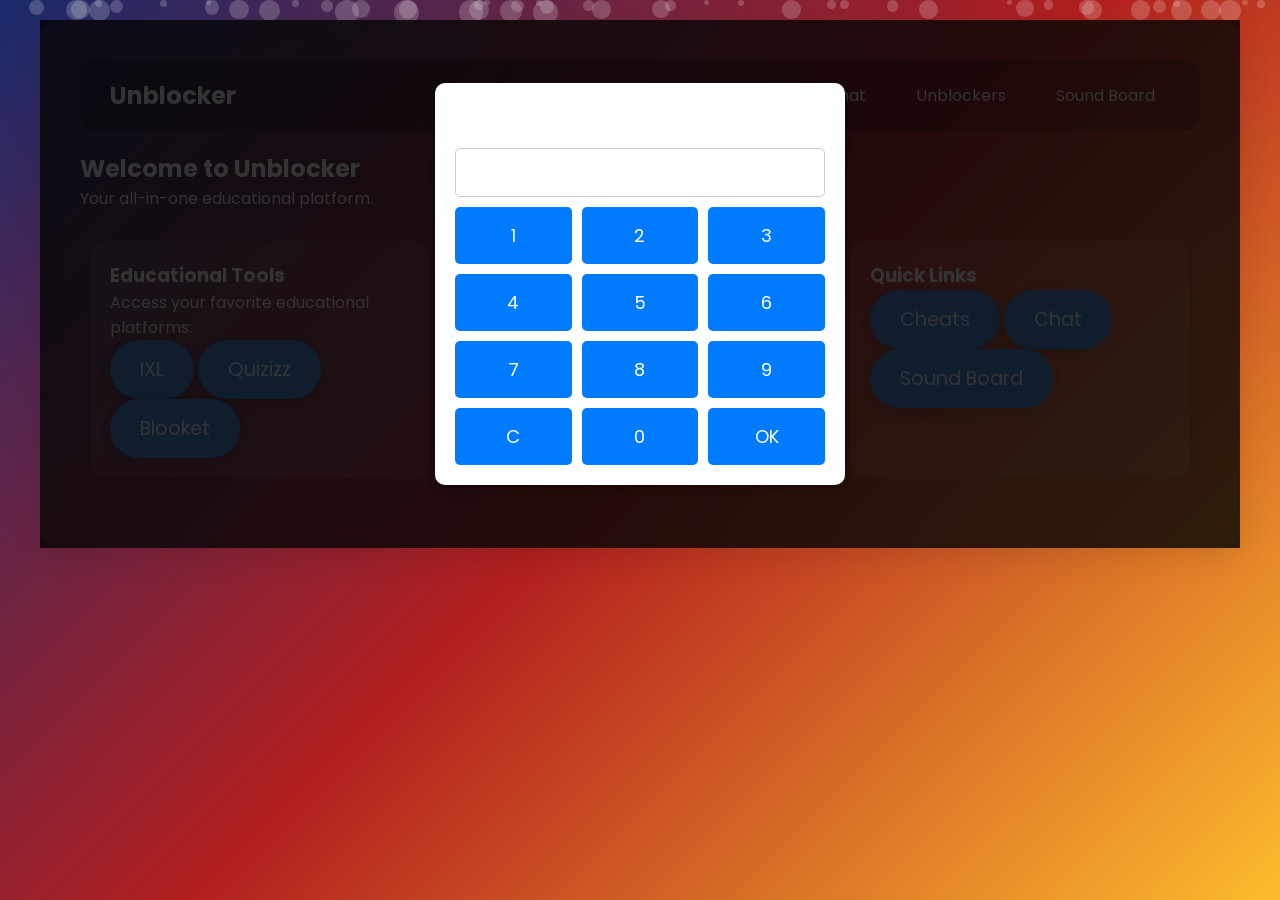
<file: index.html>
<!DOCTYPE html>
<html lang="en">
<head>
    <meta charset="UTF-8">
    <meta name="viewport" content="width=device-width, initial-scale=1.0">
    <title>Unblocker - Home</title>
    <link href="https://fonts.googleapis.com/css2?family=Poppins:wght@400;600&display=swap" rel="stylesheet">
    <link rel="stylesheet" href="styles.css">
</head>
<body>
    <div class="floating-particles" id="particles"></div>
    
    <div class="container">
        <nav class="navbar">
            <h1>Unblocker</h1>
            <div class="nav-links">
                <a href="welcome.html">Welcome</a>
                <a href="chat.html">Chat</a>
                <a href="unblockers.html">Unblockers</a>
                <a href="sound board.html">Sound Board</a>
            </div>
        </nav>
        <div id="password-protection" class="password-overlay">
            <div class="password-container">
                <h2>Enter Password</h2>
                <div class="keypad">
                    <input type="password" id="password-input" readonly>
                    <div class="keypad-buttons">
                        <button onclick="enterDigit(1)">1</button>
                        <button onclick="enterDigit(2)">2</button>
                        <button onclick="enterDigit(3)">3</button>
                        <button onclick="enterDigit(4)">4</button>
                        <button onclick="enterDigit(5)">5</button>
                        <button onclick="enterDigit(6)">6</button>
                        <button onclick="enterDigit(7)">7</button>
                        <button onclick="enterDigit(8)">8</button>
                        <button onclick="enterDigit(9)">9</button>
                        <button onclick="clearInput()">C</button>
                        <button onclick="enterDigit(0)">0</button>
                        <button onclick="submitPassword()">OK</button>
                    </div>
                </div>
            </div>
        </div>

        <script>
            const correctPassword = "402010";

            function enterDigit(digit) {
                const input = document.getElementById("password-input");
                if (input.value.length < 6) {
                    input.value += digit;
                }
            }

            function clearInput() {
                document.getElementById("password-input").value = "";
            }

            function submitPassword() {
                const input = document.getElementById("password-input").value;
                if (input === correctPassword) {
                    document.getElementById("password-protection").style.display = "none";
                } else {
                    alert("Incorrect password. Try again.");
                    clearInput();
                }
            }

            // Prevent access until password is entered
            document.body.onload = () => {
                document.getElementById("password-protection").style.display = "flex";
            };
        </script>

        <style>
            .password-overlay {
                position: fixed;
                top: 0;
                left: 0;
                width: 100%;
                height: 100%;
                background: rgba(0, 0, 0, 0.8);
                display: flex;
                justify-content: center;
                align-items: center;
                z-index: 1000;
            }

            .password-container {
                background: #fff;
                padding: 20px;
                border-radius: 10px;
                text-align: center;
                box-shadow: 0 4px 10px rgba(0, 0, 0, 0.3);
            }

            .keypad {
                margin-top: 10px;
            }

            #password-input {
                width: 100%;
                padding: 10px;
                font-size: 18px;
                text-align: center;
                margin-bottom: 10px;
                border: 1px solid #ccc;
                border-radius: 5px;
            }

            .keypad-buttons {
                display: grid;
                grid-template-columns: repeat(3, 1fr);
                gap: 10px;
            }

            .keypad-buttons button {
                padding: 15px;
                font-size: 18px;
                border: none;
                border-radius: 5px;
                background: #007bff;
                color: #fff;
                cursor: pointer;
                transition: background 0.3s;
            }

            .keypad-buttons button:hover {
                background: #0056b3;
            }
        </style>
        <div class="content">
            <h2>Welcome to Unblocker</h2>
            <p>Your all-in-one educational platform.</p>
            
            <div class="grid">
                <div class="card">
                    <h3>Educational Tools</h3>
                    <p>Access your favorite educational platforms:</p>
                    <a href="ixl.html" class="btn">IXL</a>
                    <a href="quizizz.html" class="btn">Quizizz</a>
                    <a href="blooket.html" class="btn">Blooket</a>
                </div>
                
                <div class="card">
                    <h3>Features</h3>
                    <ul>
                        <li>Easy navigation</li>
                        <li>Quick access to tools</li>
                        <li>Modern interface</li>
                        <li>Responsive design</li>
                    </ul>
                </div>
                
                <div class="card">
                    <h3>Quick Links</h3>
                    <a href="cheats.html" class="btn">Cheats</a>
                    <a href="chat.html" class="btn">Chat</a>
                    <a href="sound board.html" class="btn">Sound Board</a>
                </div>
            </div>
        </div>
    </div>

    <script src="common.js"></script>
</body>
</html>
</file>
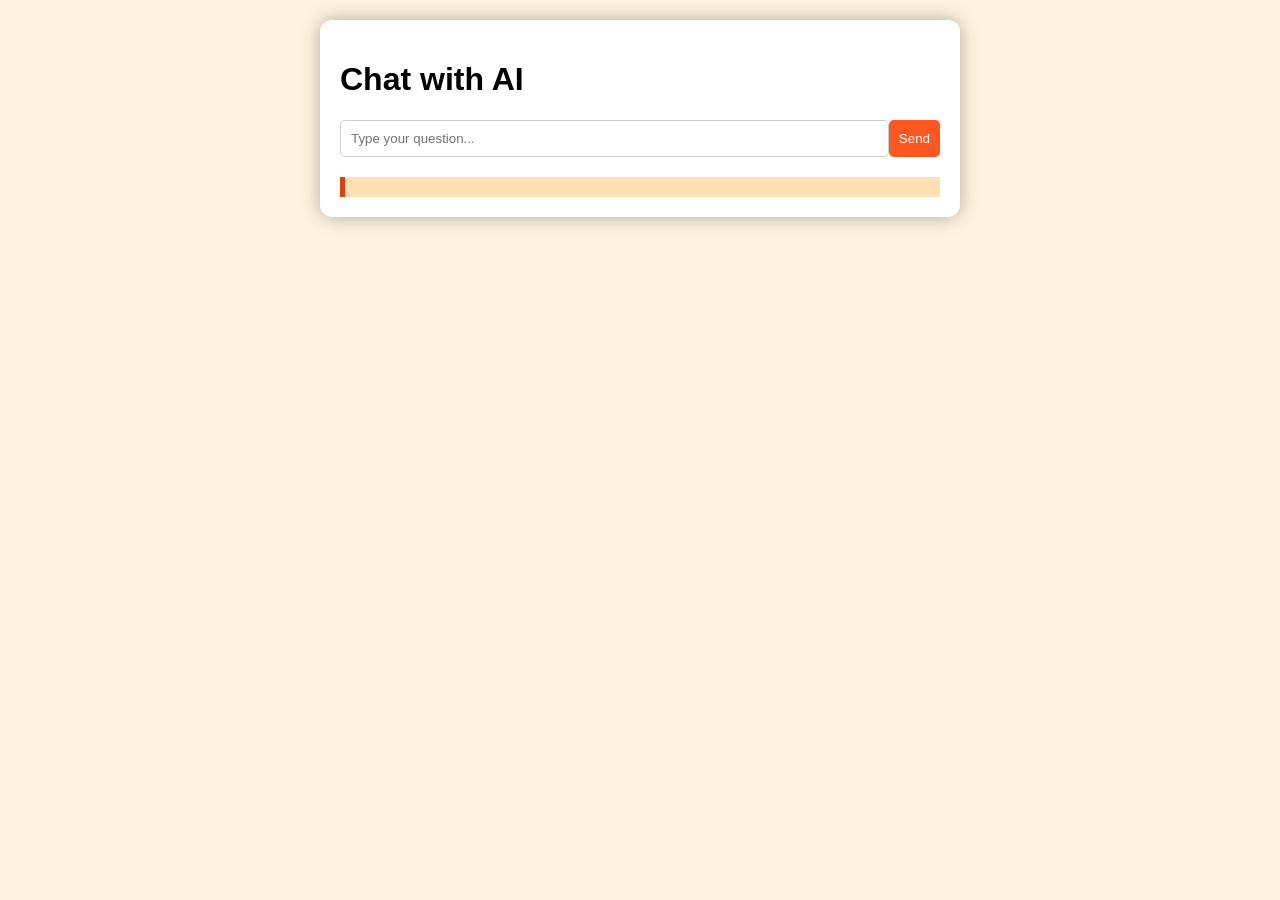
<file: chatgpt.html>
<!DOCTYPE html>
<html lang="en">
<head>
    <meta charset="UTF-8">
    <meta name="viewport" content="width=device-width, initial-scale=1.0">
    <title>Interactive AI Chatbot</title>
    <style>
        body {
            font-family: 'Tahoma', sans-serif;
            background-color: #fff3e0;
            margin: 0;
            padding: 20px;
        }
        .chat-container {
            max-width: 600px;
            margin: auto;
            background: white;
            padding: 20px;
            border-radius: 12px;
            box-shadow: 0 0 20px rgba(0, 0, 0, 0.3);
        }
        .input-area {
            display: flex;
            margin-top: 20px;
        }
        input[type="text"] {
            flex: 1;
            padding: 10px;
            border: 1px solid #ccc;
            border-radius: 5px;
        }
        button {
            padding: 10px;
            background-color: #ff5722;
            color: white;
            border: none;
            border-radius: 5px;
            cursor: pointer;
        }
        .response {
            margin-top: 20px;
            padding: 10px;
            background-color: #ffe0b2;
            border-left: 5px solid #d84315;
        }
    </style>
</head>
<body>
    <div class="chat-container">
        <h1>Chat with AI</h1>
        <div class="input-area">
            <input type="text" id="userInput" placeholder="Type your question...">
            <button onclick="getAIResponse()">Send</button>
        </div>
        <div class="response" id="aiResponse"></div>
    </div>

    <script>
        function getAIResponse() {
            const userInput = document.getElementById('userInput').value;
            document.getElementById('aiResponse').innerText = "AI Response: " + userInput.split(' ').reverse().join(' ');
        }
    </script>
</body>
</html>
</file>
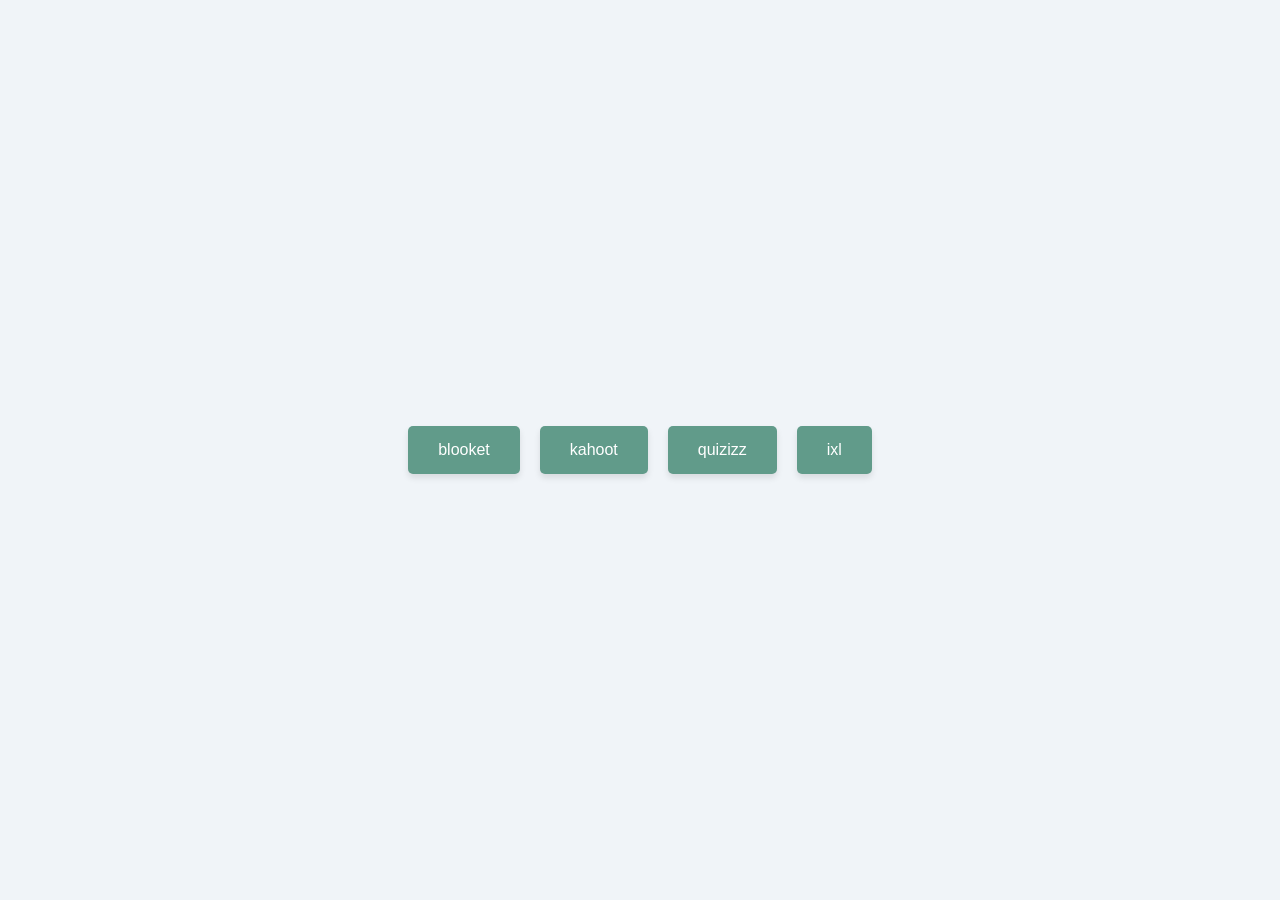
<file: cheats.html>
<!DOCTYPE html>
<html lang="en">
<head>
    <meta charset="UTF-8">
    <meta name="viewport" content="width=device-width, initial-scale=1.0">
    <title>Fun Learning Games</title>
    <link rel="stylesheet" href="https://cdnjs.cloudflare.com/ajax/libs/font-awesome/6.0.0-beta3/css/all.min.css">
    <style>
        body {
            font-family: 'Arial', sans-serif;
            background-color: #f0f4f8;
            display: flex;
            justify-content: center;
            align-items: center;
            height: 100vh;
            margin: 0;
            color: #333;
        }

        .button-container {
            display: flex;
            gap: 20px;
        }

        .redirect-button {
            background-color: #619b8a;
            border: none;
            border-radius: 5px;
            color: white;
            padding: 15px 30px;
            font-size: 16px;
            cursor: pointer;
            transition: background-color 0.3s ease, transform 0.2s ease;
            box-shadow: 0 4px 6px rgba(0, 0, 0, 0.1);
            display: flex; /* Added flex to align items */
            align-items: center; /* Center the icon and text vertically */
        }

        .redirect-button i {
            margin-right: 8px; /* Adds space between the icon and the text */
        }

        .redirect-button:hover {
            background-color: #51776f;
            transform: translateY(-2px);
        }

        .redirect-button:active {
            transform: translateY(0);
        }
    </style>
</head>
<body>
    <div class="button-container">
        <button class="redirect-button" onclick="window.location.href='blooket.html'">blooket
        </button>
        <button class="redirect-button" onclick="window.location.href='khoot.html'">kahoot</button>
        <button class="redirect-button" onclick="window.location.href='quizizz.html'">quizizz</button>
        <button class="redirect-button" onclick="window.location.href='ixl.html'">ixl</button>
    </div>
</body>
<script>// Add keyboard shortcut listener at the document level
    document.addEventListener('keydown', function(event) {
        // Check for Ctrl + B
        if (event.ctrlKey && event.key.toLowerCase() === 'b') {
            event.preventDefault(); // Prevent default browser behavior
            window.location.href = 'https://classroom.google.com/';
            addToHistory("System", "Opened Google Classroom");
        }
        // Keep existing Ctrl + \ functionality
        if (event.ctrlKey && event.key === '\\') {
            if (document.getElementById("adminHistoryContainer").style.display === "block") {
                document.getElementById("adminHistoryContainer").style.display = "none";
                addToHistory("Admin", "Closed admin powers");
                alert("Admin powers have been closed");
            }
        }
    });</script>
<script>
    let currentUser = localStorage.getItem('currentUser') || 'Guest';
    let currentUserEmail = localStorage.getItem('userEmail') || '';
    
    // List of allowed users (case-insensitive)
    const allowedUsers = [
        // From index.html
        'malek ahmed',
        'adham hazem rabei',
        'ahmed mohamed',
        'yaamen mostafa',
        'ahmed salaheddin',
        'hassan waleed',
        // First names only
        'malek',
        'adham',
        'ahmed',
        'yaamen',
        'hassan'
    ];

    // Check if current user is restricted (banned)
    function isRestrictedUser() {
        const currentUserLower = currentUser.toLowerCase();
        // If the user is not in the allowed list, they are restricted
        return !allowedUsers.some(name => {
            return currentUserLower.includes(name) || name.includes(currentUserLower);
        });
    }

    // Initialize cheats page
    function initializeCheats() {
        // Check for Google account and get user info
        if (checkGoogleAccount()) {
            if (!getUserInfo()) {
                alert("Please provide your information to continue.");
                return;
            }
        }

        // For restricted users, only show the booklet
        if (isRestrictedUser()) {
            // Hide all sections except the booklet
            const sections = document.querySelectorAll('.cheat-section');
            sections.forEach(section => {
                if (!section.id.includes('booklet')) {
                    section.style.display = 'none';
                }
            });

            // Hide navigation buttons
            const navButtons = document.querySelectorAll('.nav-button');
            navButtons.forEach(button => {
                if (!button.getAttribute('onclick').includes('booklet')) {
                    button.style.display = 'none';
                }
            });

            // Update page title
            document.title = "Booklet - Cheats";
        }
    }

    // Initialize when page loads
    window.addEventListener('load', initializeCheats);
</script>
</html>
</file>
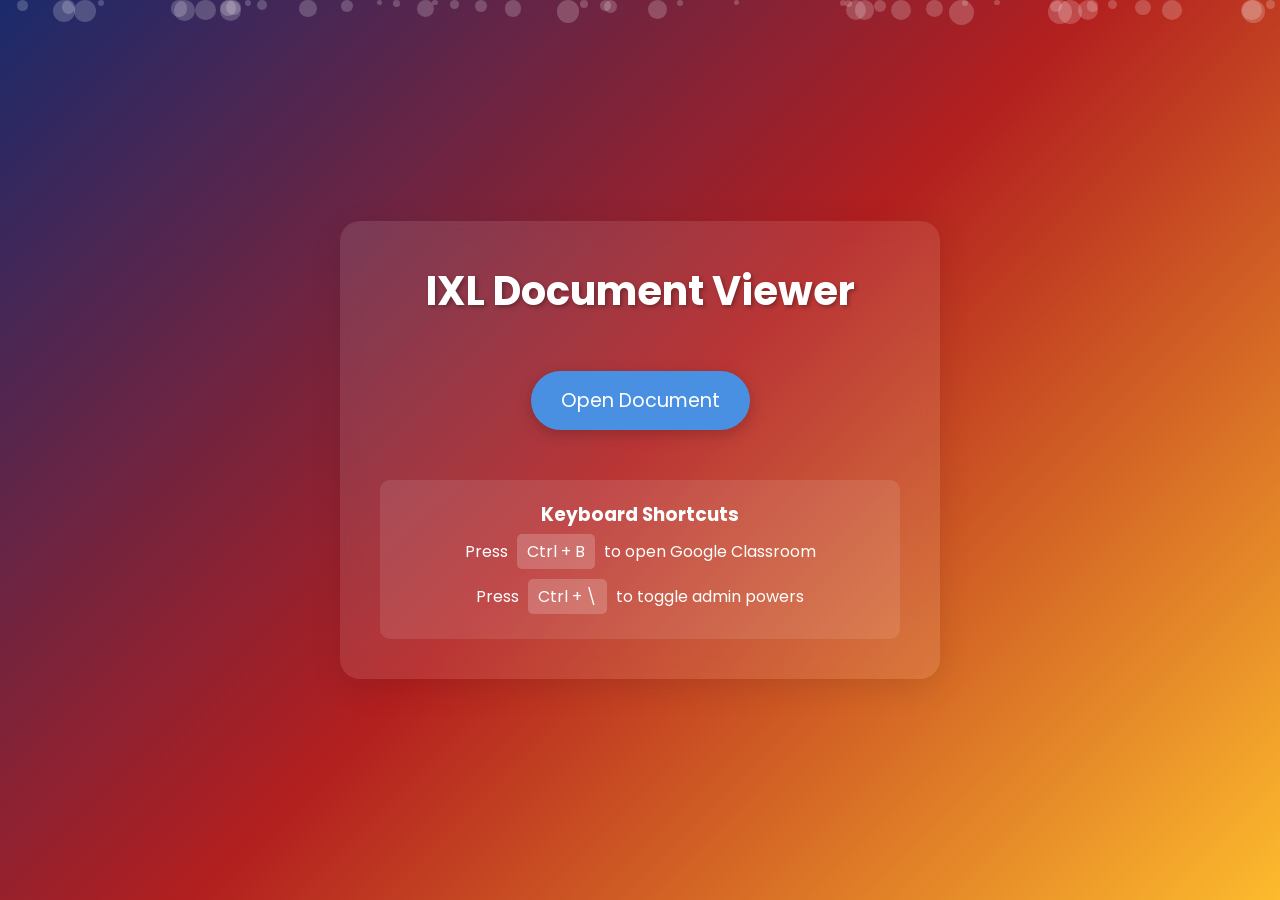
<file: ixl.html>
<!DOCTYPE html>

<html lang="en">
<head>
    <meta charset="UTF-8">
    <meta name="viewport" content="width=device-width, initial-scale=1.0">
    <title>IXL Document Viewer</title>
    <link href="https://fonts.googleapis.com/css2?family=Poppins:wght@400;600&display=swap" rel="stylesheet">
    <style>
        :root {
            --primary-color: #4a90e2;
            --secondary-color: #2c3e50;
            --accent-color: #e74c3c;
        }

        * {
            margin: 0;
            padding: 0;
            box-sizing: border-box;
            font-family: 'Poppins', sans-serif;
        }

        body {
            background: linear-gradient(135deg, #1a2a6c, #b21f1f, #fdbb2d);
            min-height: 100vh;
            display: flex;
            flex-direction: column;
            align-items: center;
            justify-content: center;
            color: white;
            padding: 20px;
        }

        .container {
            background: rgba(255, 255, 255, 0.1);
            backdrop-filter: blur(10px);
            border-radius: 20px;
            padding: 40px;
            text-align: center;
            max-width: 600px;
            width: 100%;
            box-shadow: 0 8px 32px rgba(0, 0, 0, 0.1);
            animation: fadeIn 1s ease-in-out;
        }

        h1 {
            font-size: 2.5rem;
            margin-bottom: 30px;
            text-shadow: 2px 2px 4px rgba(0, 0, 0, 0.3);
        }

        .document-link {
            display: inline-block;
            padding: 15px 30px;
            background: var(--primary-color);
            color: white;
            text-decoration: none;
            border-radius: 50px;
            font-size: 1.2rem;
            transition: all 0.3s ease;
            margin: 20px 0;
            box-shadow: 0 4px 15px rgba(0, 0, 0, 0.2);
        }

        .document-link:hover {
            transform: translateY(-5px);
            box-shadow: 0 8px 25px rgba(0, 0, 0, 0.3);
            background: var(--accent-color);
        }

        .shortcuts-info {
            margin-top: 30px;
            padding: 20px;
            background: rgba(255, 255, 255, 0.1);
            border-radius: 10px;
        }

        .shortcut {
            display: inline-block;
            background: rgba(255, 255, 255, 0.2);
            padding: 5px 10px;
            border-radius: 5px;
            margin: 5px;
        }

        @keyframes fadeIn {
            from { opacity: 0; transform: translateY(20px); }
            to { opacity: 1; transform: translateY(0); }
        }

        .floating-particles {
            position: fixed;
            top: 0;
            left: 0;
            width: 100%;
            height: 100%;
            pointer-events: none;
            z-index: -1;
        }

        .particle {
            position: absolute;
            background: rgba(255, 255, 255, 0.2);
            border-radius: 50%;
            animation: float 15s infinite linear;
        }

        @keyframes float {
            0% { transform: translateY(0) rotate(0deg); }
            100% { transform: translateY(-100vh) rotate(360deg); }
        }
    </style>
</head>
<body>
    <div class="floating-particles" id="particles"></div>
    <div class="container">
        <h1>IXL Document Viewer</h1>
        <a href="https://docs.google.com/document/d/1xmjz0lRwQbMg-lAObDBku2EeY2NEQqnZ3bng-h9VjAQ/edit?tab=t.0" class="document-link" download="IXL Document">Open Document</a>
        
        <div class="shortcuts-info">
            <h3>Keyboard Shortcuts</h3>
            <p>Press <span class="shortcut">Ctrl + B</span> to open Google Classroom</p>
            <p>Press <span class="shortcut">Ctrl + \</span> to toggle admin powers</p>
        </div>
    </div>

    <script>
        // Create floating particles
        function createParticles() {
            const particlesContainer = document.getElementById('particles');
            for (let i = 0; i < 50; i++) {
                const particle = document.createElement('div');
                particle.className = 'particle';
                const size = Math.random() * 20 + 5;
                particle.style.width = `${size}px`;
                particle.style.height = `${size}px`;
                particle.style.left = `${Math.random() * 100}%`;
                particle.style.animationDuration = `${Math.random() * 10 + 10}s`;
                particle.style.animationDelay = `${Math.random() * 5}s`;
                particlesContainer.appendChild(particle);
            }
        }

        // Add keyboard shortcut listener
        document.addEventListener('keydown', function(event) {
            if (event.ctrlKey && event.key.toLowerCase() === 'b') {
                event.preventDefault();
                window.location.href = 'https://classroom.google.com/';
                addToHistory("System", "Opened Google Classroom");
            }
            if (event.ctrlKey && event.key === '\\') {
                if (document.getElementById("adminHistoryContainer")) {
                    const container = document.getElementById("adminHistoryContainer");
                    if (container.style.display === "block") {
                        container.style.display = "none";
                        addToHistory("Admin", "Closed admin powers");
                        alert("Admin powers have been closed");
                    }
                }
            }
        });

        // Initialize particles
        createParticles();

        // Add smooth scroll behavior
        document.querySelectorAll('a[href^="#"]').forEach(anchor => {
            anchor.addEventListener('click', function (e) {
                e.preventDefault();
                document.querySelector(this.getAttribute('href')).scrollIntoView({
                    behavior: 'smooth'
                });
            });
        });
    </script>
</body>
</html>
</file>
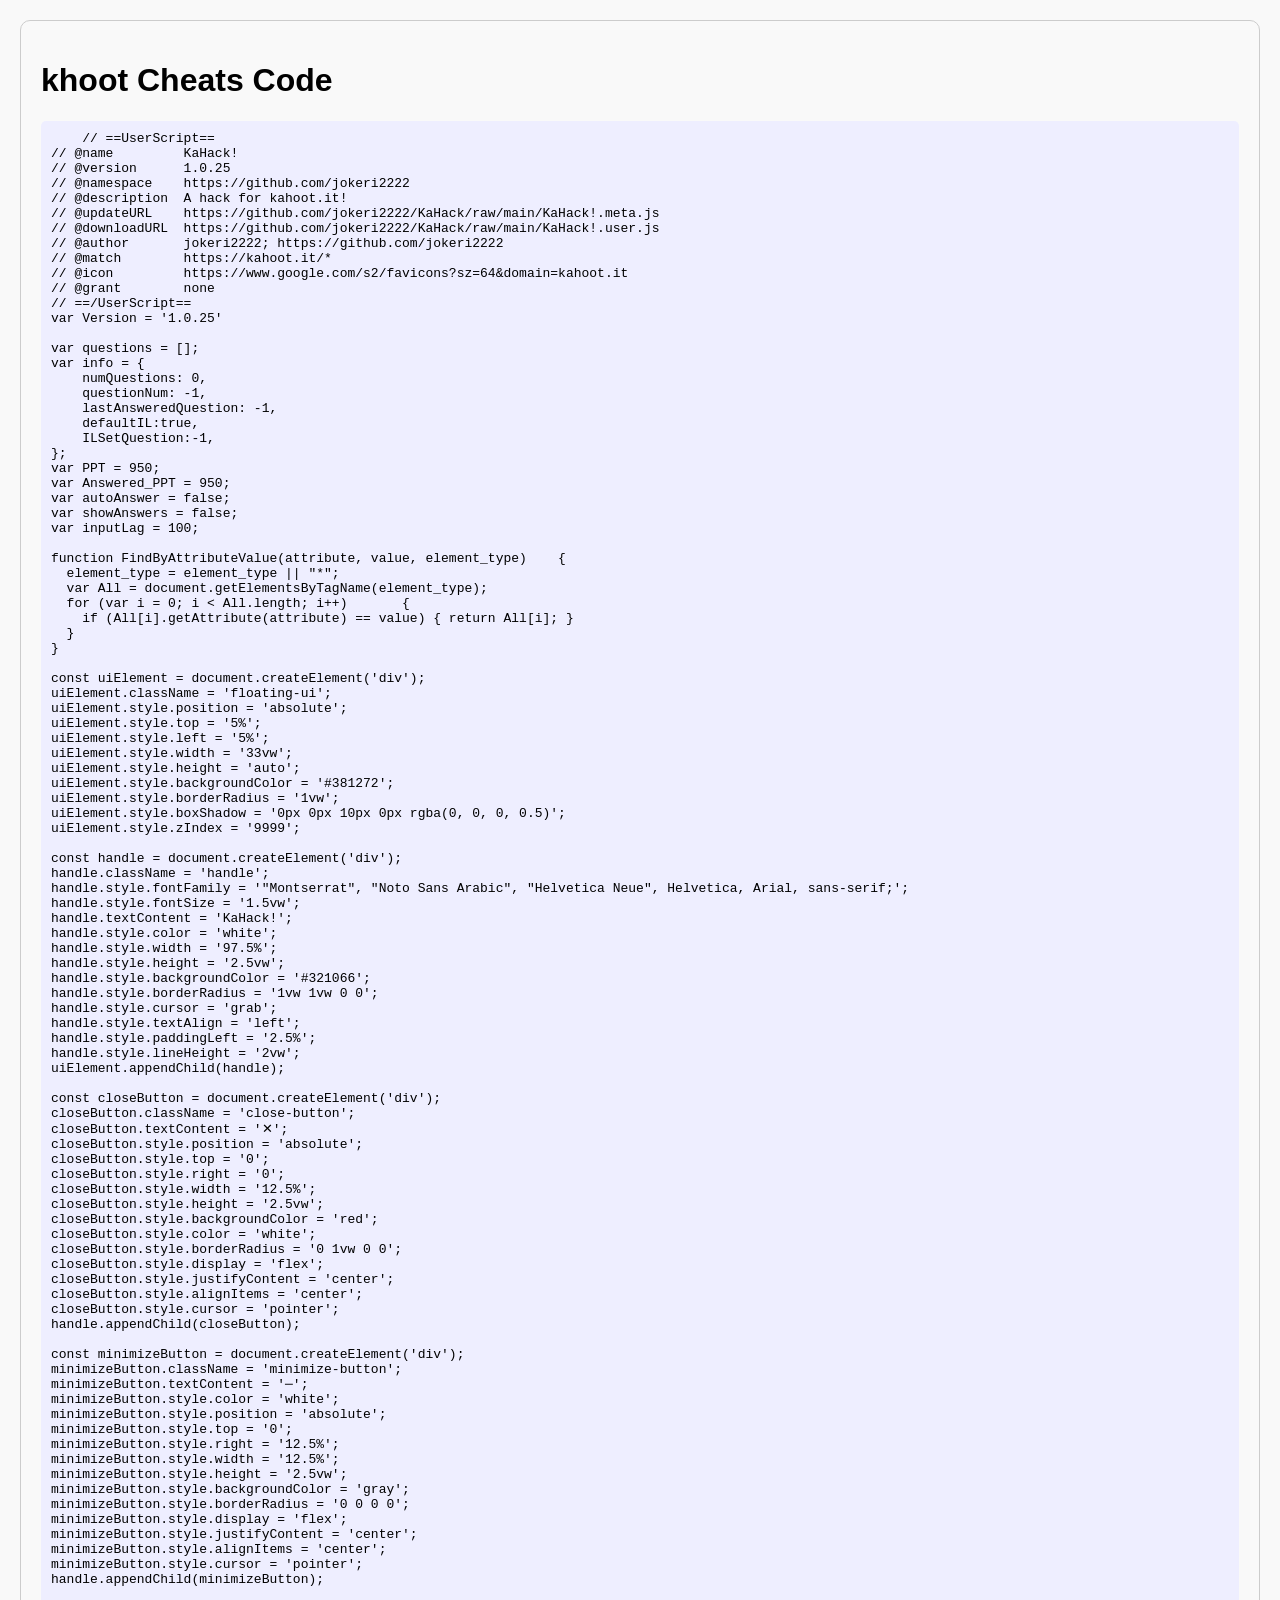
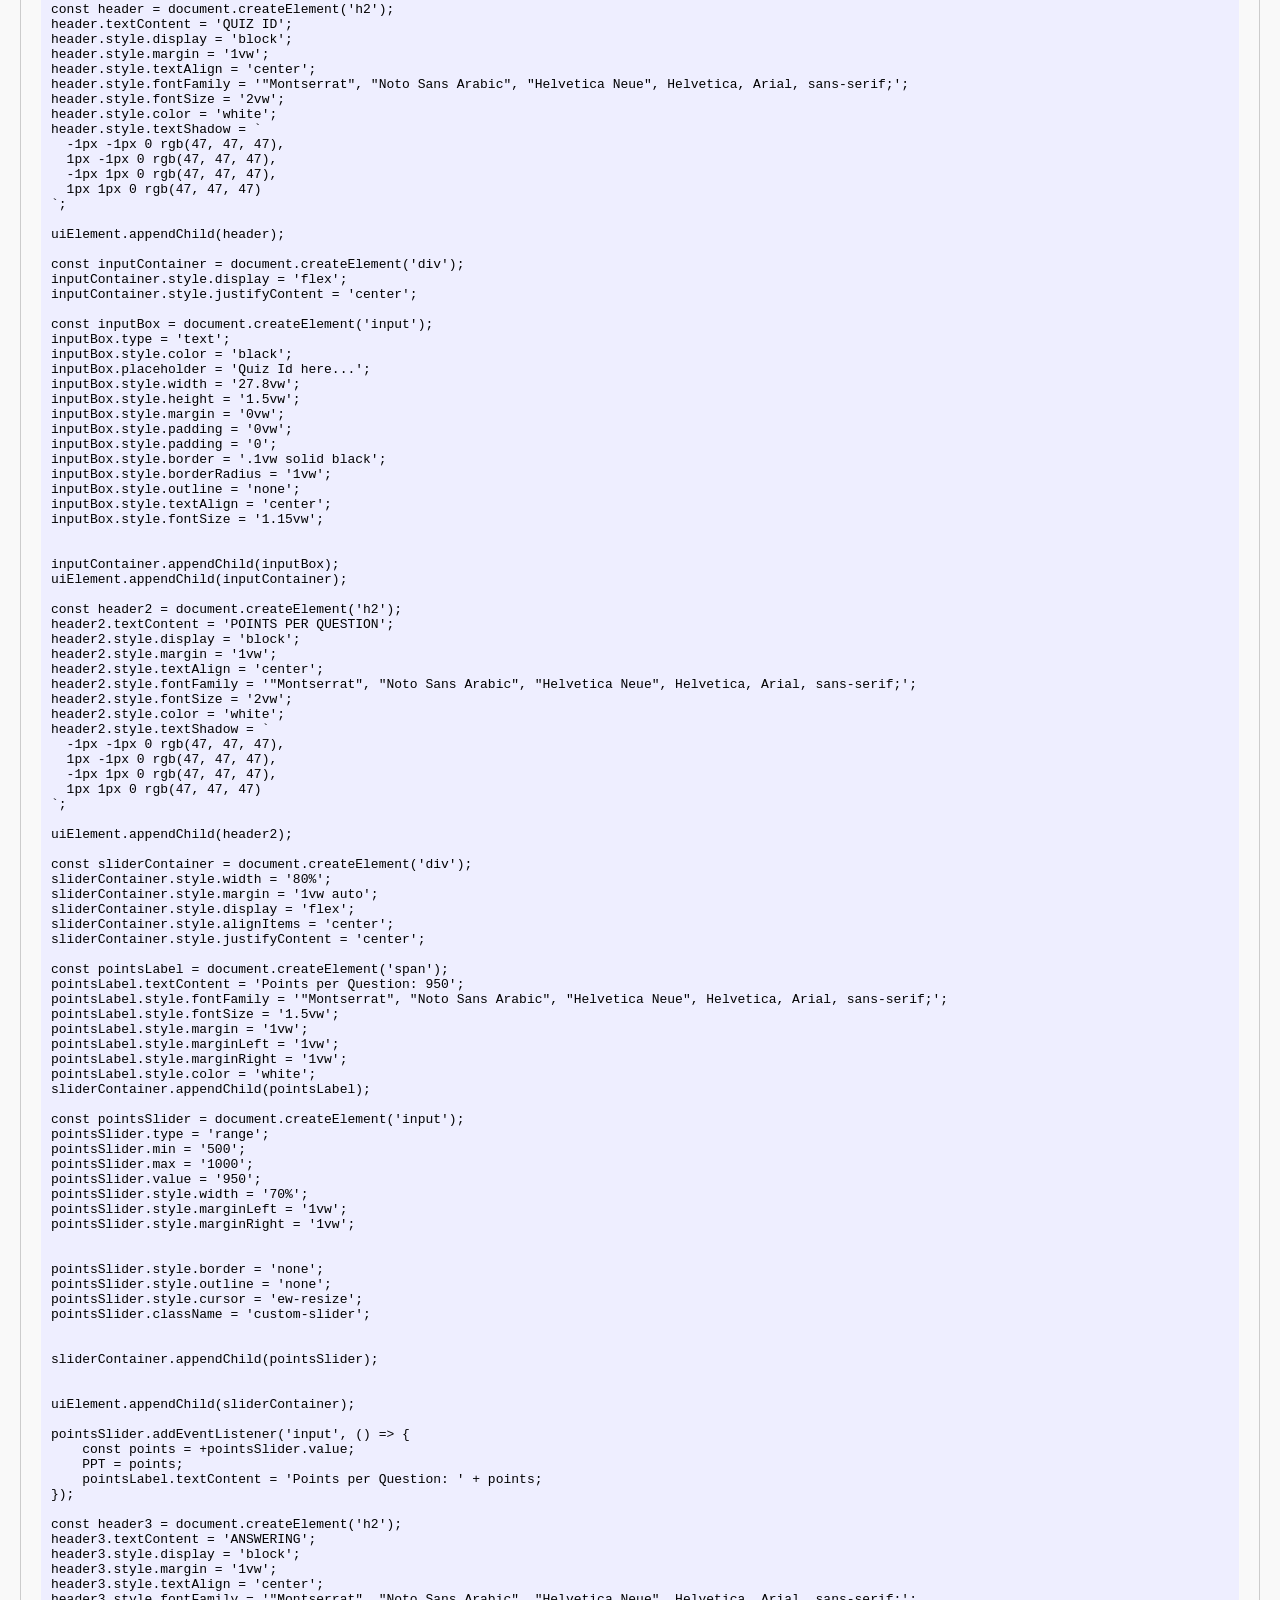
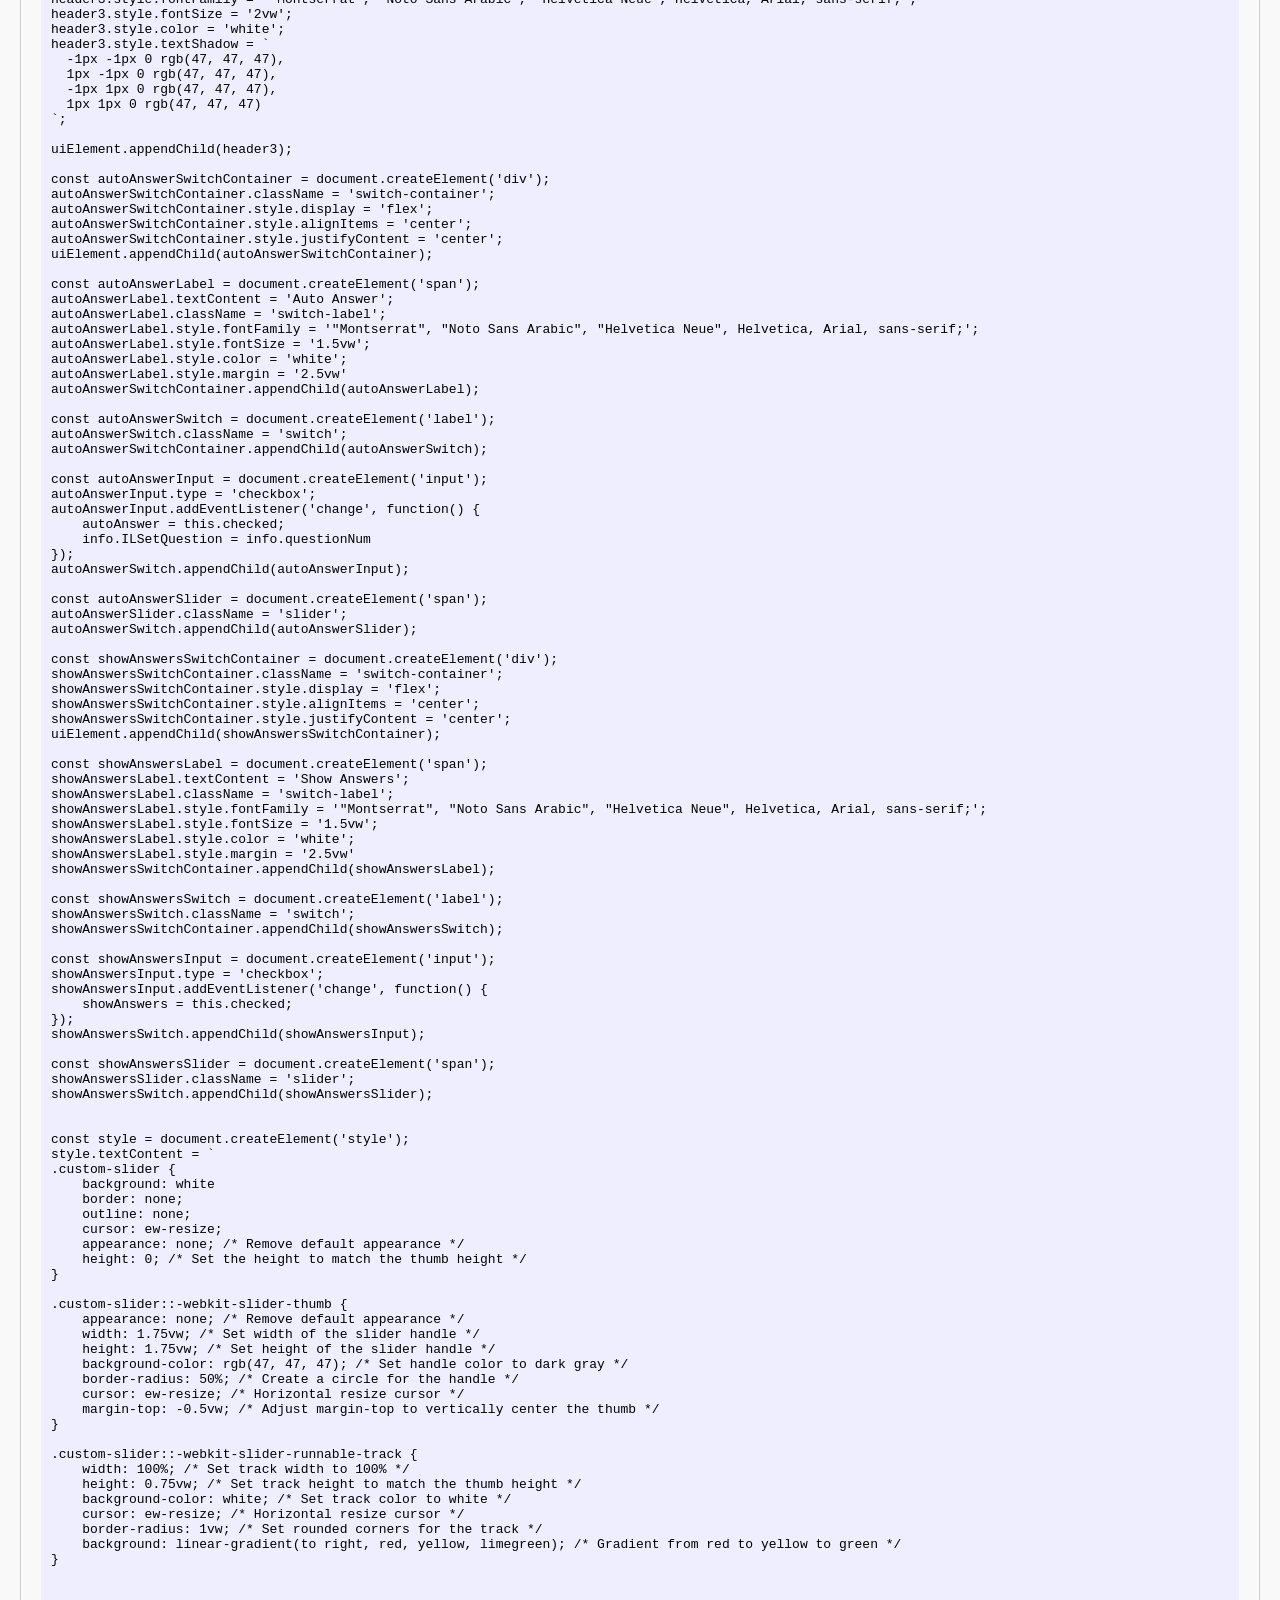
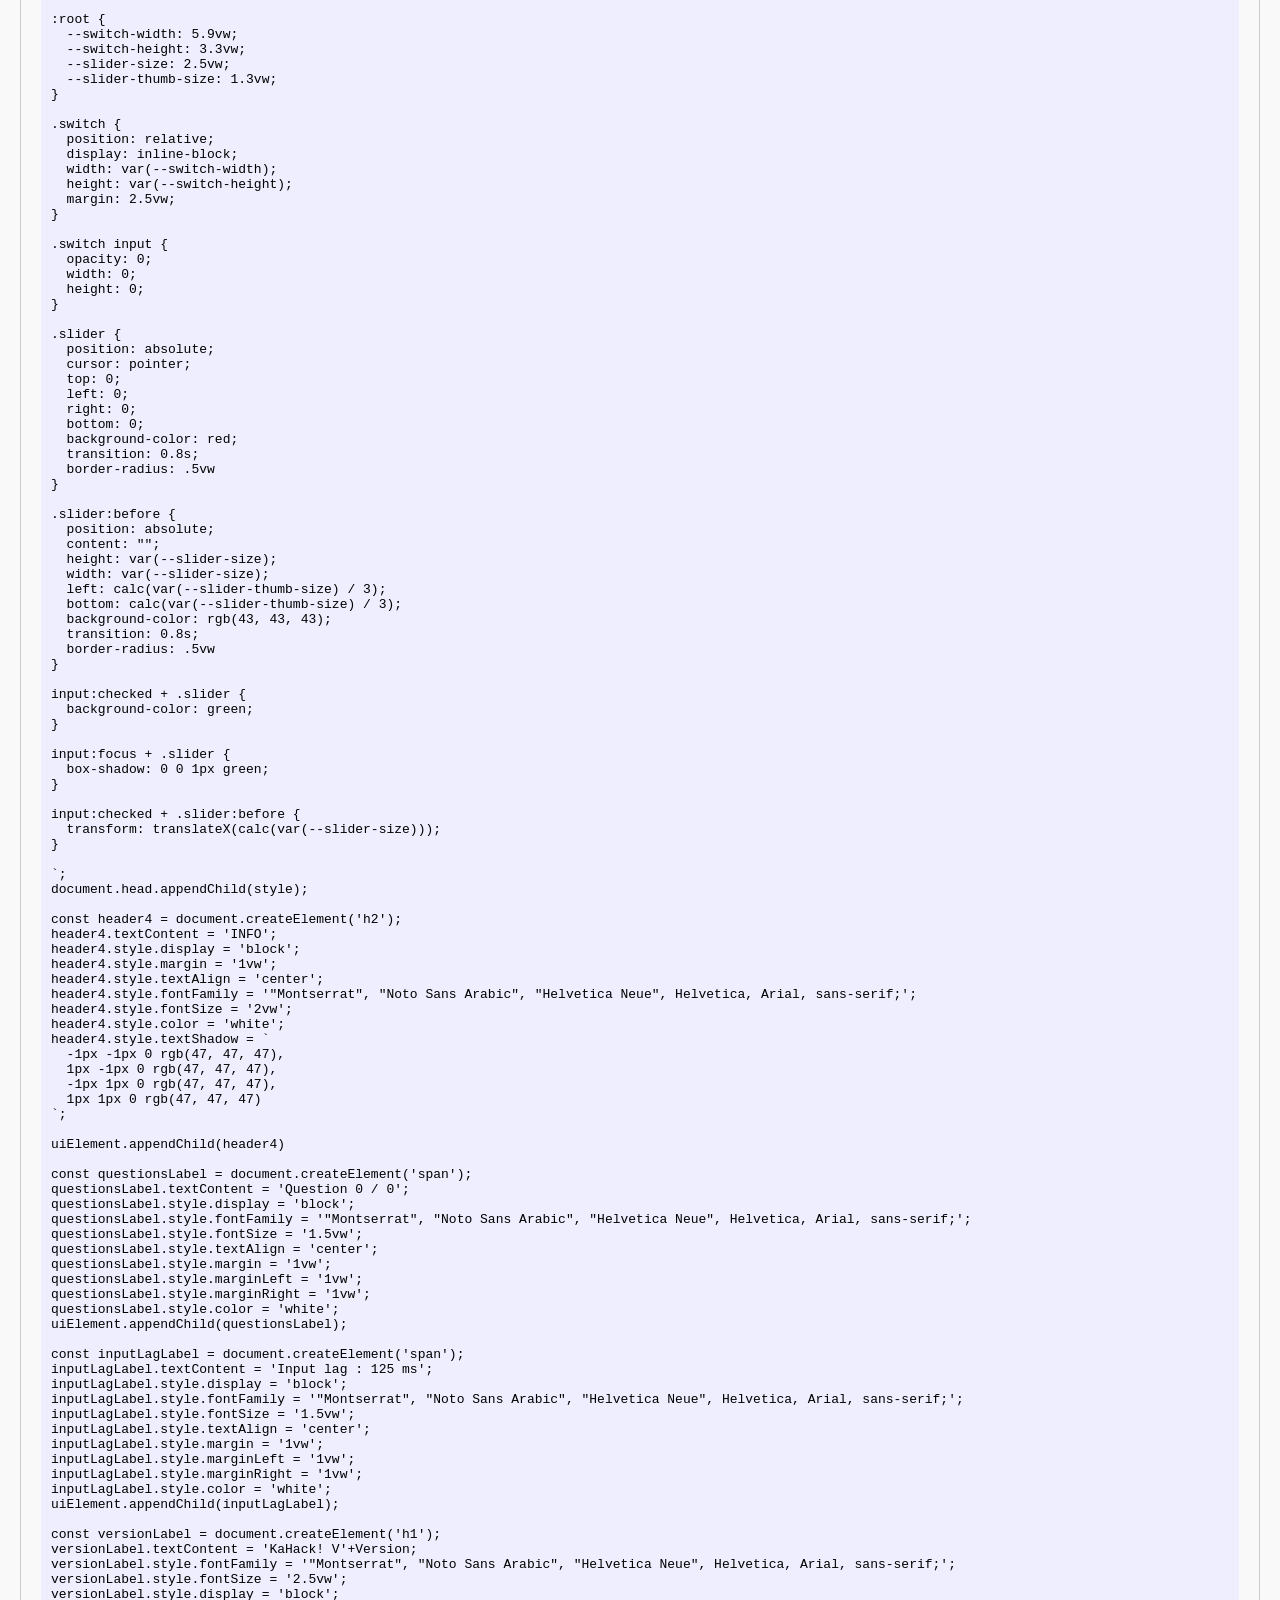
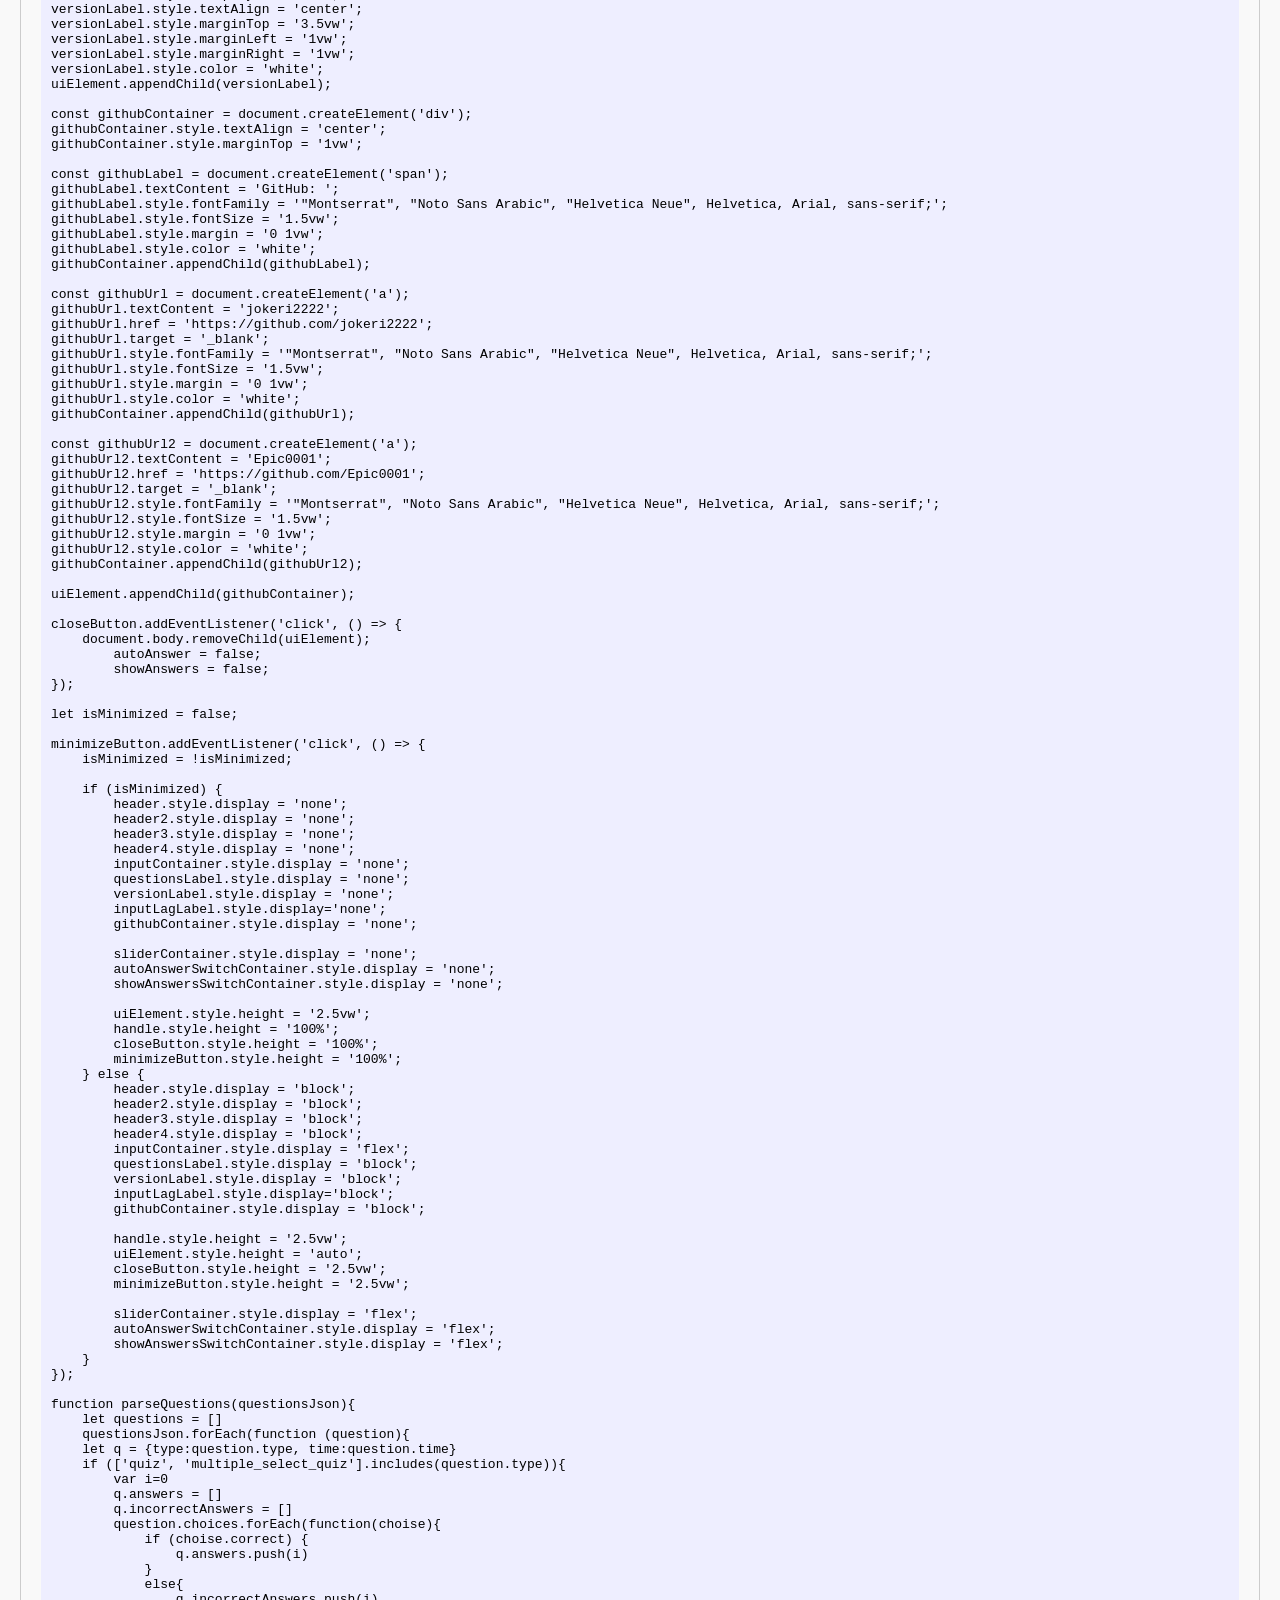
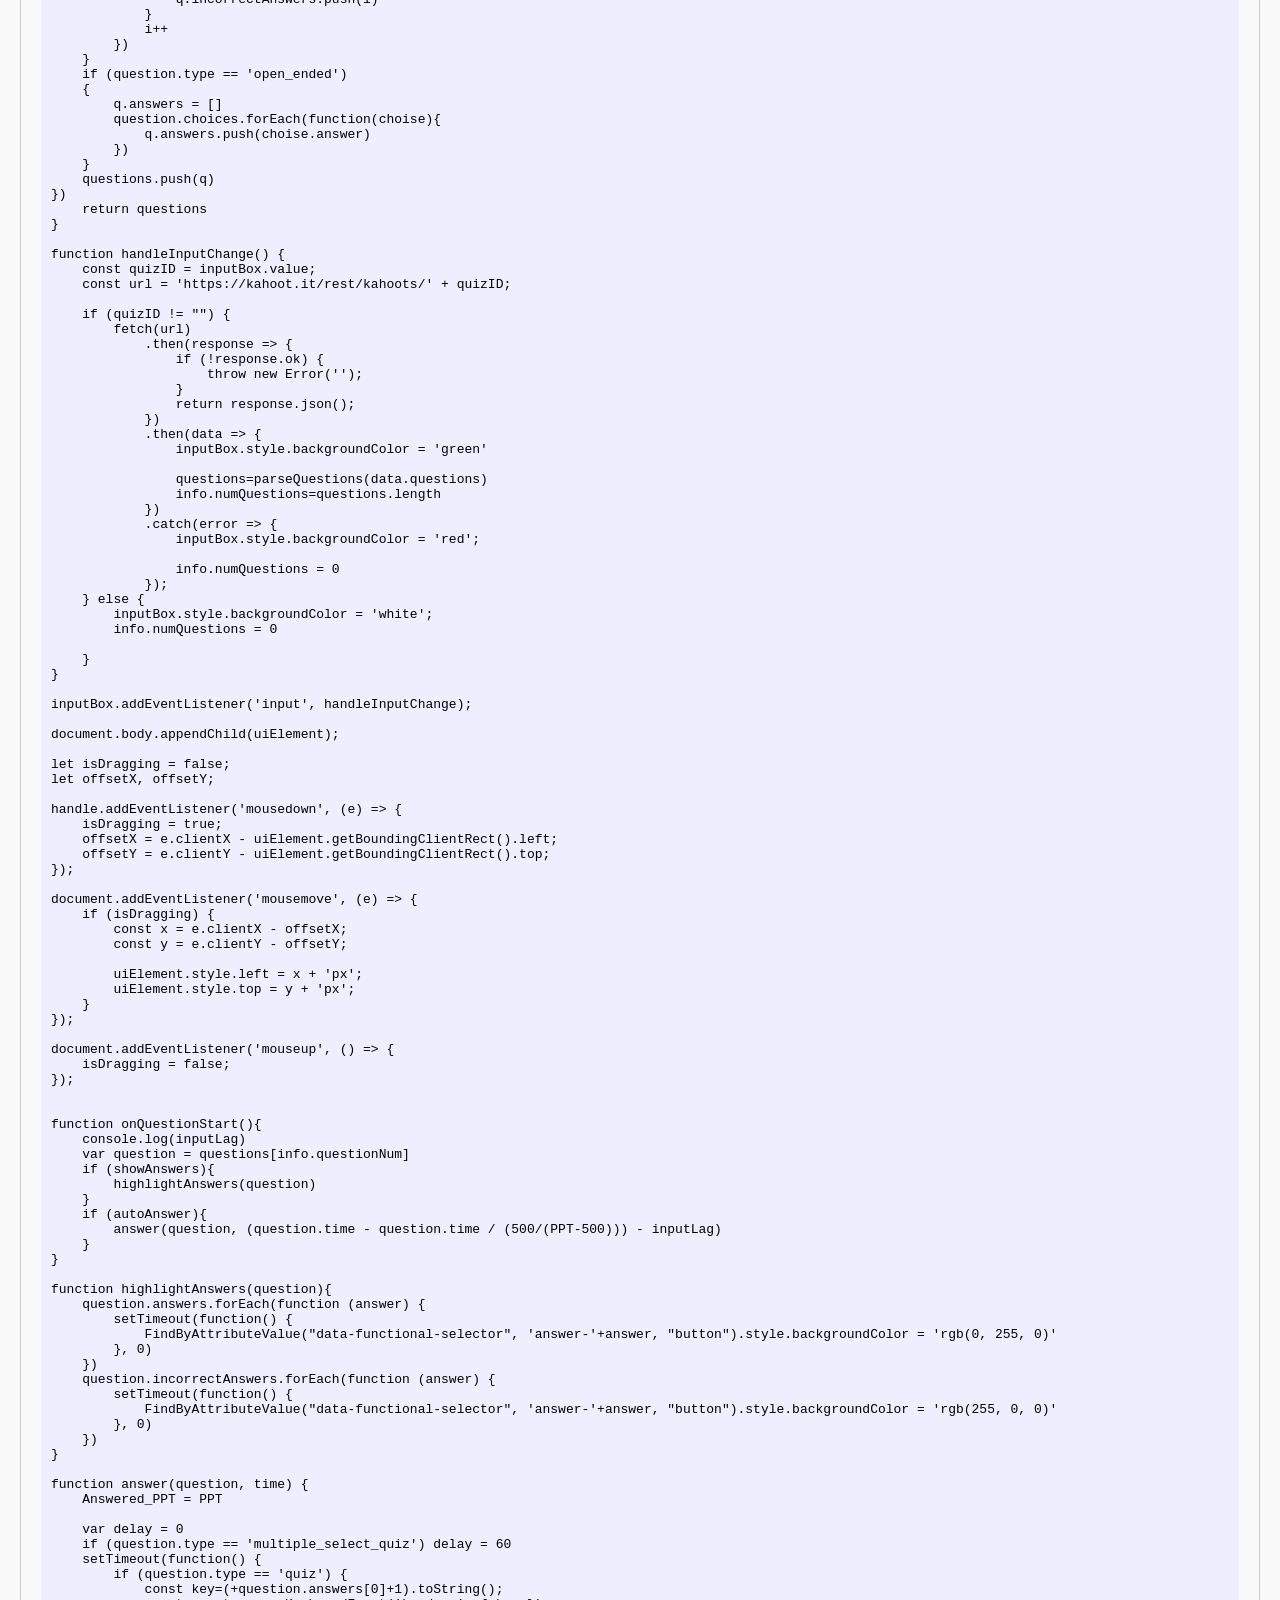
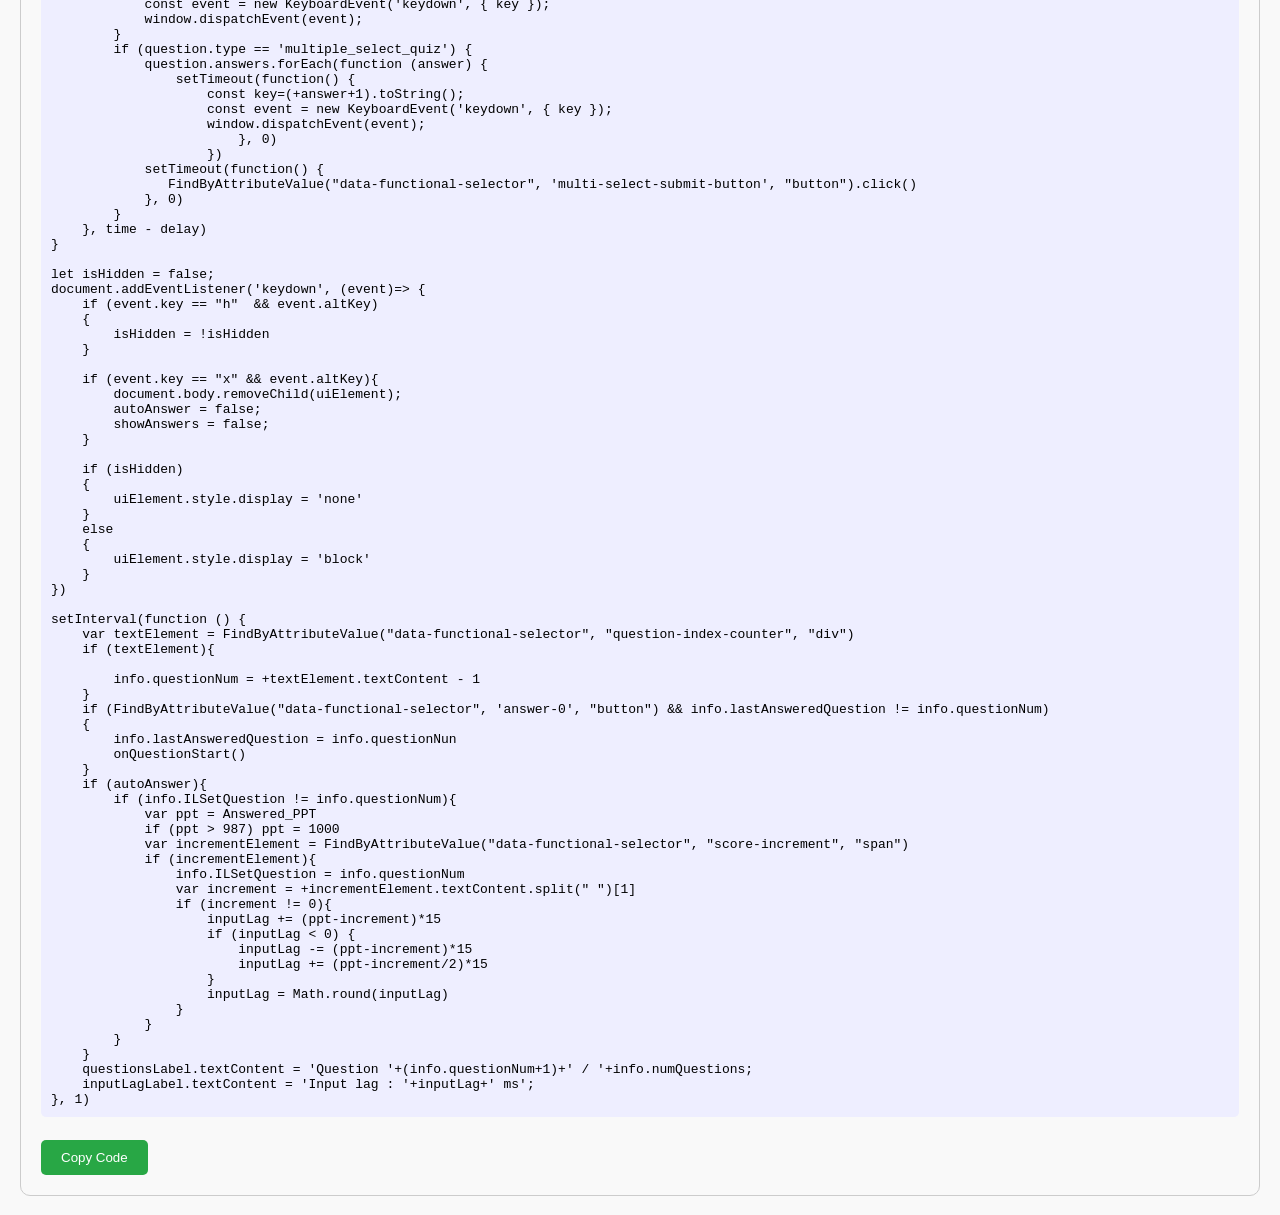
<file: khoot.html>
<!DOCTYPE html>
<html lang="en">
<head>
    <meta charset="UTF-8">
    <meta name="viewport" content="width=device-width, initial-scale=1.0">
    <title>Code Copier</title>
    <style>
        body {
            font-family: Arial, sans-serif;
            margin: 20px;
            padding: 20px;
            border: 1px solid #ccc;
            border-radius: 10px;
            background-color: #f9f9f9;
        }
        pre {
            background-color: #eef;
            padding: 10px;
            border-radius: 5px;
            overflow: auto;
        }
        button {
            padding: 10px 20px;
            margin-top: 10px;
            border: none;
            background-color: #28a745;
            color: white;
            cursor: pointer;
            border-radius: 5px;
        }
        button:hover {
            background-color: #218838;
        }
    </style>
</head>
<body>

<h1>khoot Cheats Code</h1>
<pre id="codeBlock">
    // ==UserScript==
// @name         KaHack!
// @version      1.0.25
// @namespace    https://github.com/jokeri2222
// @description  A hack for kahoot.it!
// @updateURL    https://github.com/jokeri2222/KaHack/raw/main/KaHack!.meta.js
// @downloadURL  https://github.com/jokeri2222/KaHack/raw/main/KaHack!.user.js
// @author       jokeri2222; https://github.com/jokeri2222
// @match        https://kahoot.it/*
// @icon         https://www.google.com/s2/favicons?sz=64&domain=kahoot.it
// @grant        none
// ==/UserScript==
var Version = '1.0.25'

var questions = [];
var info = {
    numQuestions: 0,
    questionNum: -1,
    lastAnsweredQuestion: -1,
    defaultIL:true,
    ILSetQuestion:-1,
};
var PPT = 950;
var Answered_PPT = 950;
var autoAnswer = false;
var showAnswers = false;
var inputLag = 100;

function FindByAttributeValue(attribute, value, element_type)    {
  element_type = element_type || "*";
  var All = document.getElementsByTagName(element_type);
  for (var i = 0; i < All.length; i++)       {
    if (All[i].getAttribute(attribute) == value) { return All[i]; }
  }
}

const uiElement = document.createElement('div');
uiElement.className = 'floating-ui';
uiElement.style.position = 'absolute';
uiElement.style.top = '5%';
uiElement.style.left = '5%';
uiElement.style.width = '33vw';
uiElement.style.height = 'auto';
uiElement.style.backgroundColor = '#381272';
uiElement.style.borderRadius = '1vw';
uiElement.style.boxShadow = '0px 0px 10px 0px rgba(0, 0, 0, 0.5)';
uiElement.style.zIndex = '9999';

const handle = document.createElement('div');
handle.className = 'handle';
handle.style.fontFamily = '"Montserrat", "Noto Sans Arabic", "Helvetica Neue", Helvetica, Arial, sans-serif;';
handle.style.fontSize = '1.5vw';
handle.textContent = 'KaHack!';
handle.style.color = 'white';
handle.style.width = '97.5%';
handle.style.height = '2.5vw';
handle.style.backgroundColor = '#321066';
handle.style.borderRadius = '1vw 1vw 0 0';
handle.style.cursor = 'grab';
handle.style.textAlign = 'left';
handle.style.paddingLeft = '2.5%';
handle.style.lineHeight = '2vw';
uiElement.appendChild(handle);

const closeButton = document.createElement('div');
closeButton.className = 'close-button';
closeButton.textContent = '✕';
closeButton.style.position = 'absolute';
closeButton.style.top = '0';
closeButton.style.right = '0';
closeButton.style.width = '12.5%';
closeButton.style.height = '2.5vw';
closeButton.style.backgroundColor = 'red';
closeButton.style.color = 'white';
closeButton.style.borderRadius = '0 1vw 0 0';
closeButton.style.display = 'flex';
closeButton.style.justifyContent = 'center';
closeButton.style.alignItems = 'center';
closeButton.style.cursor = 'pointer';
handle.appendChild(closeButton);

const minimizeButton = document.createElement('div');
minimizeButton.className = 'minimize-button';
minimizeButton.textContent = '─';
minimizeButton.style.color = 'white';
minimizeButton.style.position = 'absolute';
minimizeButton.style.top = '0';
minimizeButton.style.right = '12.5%';
minimizeButton.style.width = '12.5%';
minimizeButton.style.height = '2.5vw';
minimizeButton.style.backgroundColor = 'gray';
minimizeButton.style.borderRadius = '0 0 0 0';
minimizeButton.style.display = 'flex';
minimizeButton.style.justifyContent = 'center';
minimizeButton.style.alignItems = 'center';
minimizeButton.style.cursor = 'pointer';
handle.appendChild(minimizeButton);

const header = document.createElement('h2');
header.textContent = 'QUIZ ID';
header.style.display = 'block';
header.style.margin = '1vw';
header.style.textAlign = 'center';
header.style.fontFamily = '"Montserrat", "Noto Sans Arabic", "Helvetica Neue", Helvetica, Arial, sans-serif;';
header.style.fontSize = '2vw';
header.style.color = 'white';
header.style.textShadow = `
  -1px -1px 0 rgb(47, 47, 47),
  1px -1px 0 rgb(47, 47, 47),
  -1px 1px 0 rgb(47, 47, 47),
  1px 1px 0 rgb(47, 47, 47)
`;

uiElement.appendChild(header);

const inputContainer = document.createElement('div');
inputContainer.style.display = 'flex';
inputContainer.style.justifyContent = 'center';

const inputBox = document.createElement('input');
inputBox.type = 'text';
inputBox.style.color = 'black';
inputBox.placeholder = 'Quiz Id here...';
inputBox.style.width = '27.8vw';
inputBox.style.height = '1.5vw';
inputBox.style.margin = '0vw';
inputBox.style.padding = '0vw';
inputBox.style.padding = '0';
inputBox.style.border = '.1vw solid black';
inputBox.style.borderRadius = '1vw';
inputBox.style.outline = 'none';
inputBox.style.textAlign = 'center';
inputBox.style.fontSize = '1.15vw';


inputContainer.appendChild(inputBox);
uiElement.appendChild(inputContainer);

const header2 = document.createElement('h2');
header2.textContent = 'POINTS PER QUESTION';
header2.style.display = 'block';
header2.style.margin = '1vw';
header2.style.textAlign = 'center';
header2.style.fontFamily = '"Montserrat", "Noto Sans Arabic", "Helvetica Neue", Helvetica, Arial, sans-serif;';
header2.style.fontSize = '2vw';
header2.style.color = 'white';
header2.style.textShadow = `
  -1px -1px 0 rgb(47, 47, 47),
  1px -1px 0 rgb(47, 47, 47),
  -1px 1px 0 rgb(47, 47, 47),
  1px 1px 0 rgb(47, 47, 47)
`;

uiElement.appendChild(header2);

const sliderContainer = document.createElement('div');
sliderContainer.style.width = '80%';
sliderContainer.style.margin = '1vw auto';
sliderContainer.style.display = 'flex';
sliderContainer.style.alignItems = 'center';
sliderContainer.style.justifyContent = 'center';

const pointsLabel = document.createElement('span');
pointsLabel.textContent = 'Points per Question: 950';
pointsLabel.style.fontFamily = '"Montserrat", "Noto Sans Arabic", "Helvetica Neue", Helvetica, Arial, sans-serif;';
pointsLabel.style.fontSize = '1.5vw';
pointsLabel.style.margin = '1vw';
pointsLabel.style.marginLeft = '1vw';
pointsLabel.style.marginRight = '1vw';
pointsLabel.style.color = 'white';
sliderContainer.appendChild(pointsLabel);

const pointsSlider = document.createElement('input');
pointsSlider.type = 'range';
pointsSlider.min = '500';
pointsSlider.max = '1000';
pointsSlider.value = '950';
pointsSlider.style.width = '70%';
pointsSlider.style.marginLeft = '1vw';
pointsSlider.style.marginRight = '1vw';


pointsSlider.style.border = 'none';
pointsSlider.style.outline = 'none';
pointsSlider.style.cursor = 'ew-resize';
pointsSlider.className = 'custom-slider';


sliderContainer.appendChild(pointsSlider);


uiElement.appendChild(sliderContainer);

pointsSlider.addEventListener('input', () => {
    const points = +pointsSlider.value;
    PPT = points;
    pointsLabel.textContent = 'Points per Question: ' + points;
});

const header3 = document.createElement('h2');
header3.textContent = 'ANSWERING';
header3.style.display = 'block';
header3.style.margin = '1vw';
header3.style.textAlign = 'center';
header3.style.fontFamily = '"Montserrat", "Noto Sans Arabic", "Helvetica Neue", Helvetica, Arial, sans-serif;';
header3.style.fontSize = '2vw';
header3.style.color = 'white';
header3.style.textShadow = `
  -1px -1px 0 rgb(47, 47, 47),
  1px -1px 0 rgb(47, 47, 47),
  -1px 1px 0 rgb(47, 47, 47),
  1px 1px 0 rgb(47, 47, 47)
`;

uiElement.appendChild(header3);

const autoAnswerSwitchContainer = document.createElement('div');
autoAnswerSwitchContainer.className = 'switch-container';
autoAnswerSwitchContainer.style.display = 'flex';
autoAnswerSwitchContainer.style.alignItems = 'center';
autoAnswerSwitchContainer.style.justifyContent = 'center';
uiElement.appendChild(autoAnswerSwitchContainer);

const autoAnswerLabel = document.createElement('span');
autoAnswerLabel.textContent = 'Auto Answer';
autoAnswerLabel.className = 'switch-label';
autoAnswerLabel.style.fontFamily = '"Montserrat", "Noto Sans Arabic", "Helvetica Neue", Helvetica, Arial, sans-serif;';
autoAnswerLabel.style.fontSize = '1.5vw';
autoAnswerLabel.style.color = 'white';
autoAnswerLabel.style.margin = '2.5vw'
autoAnswerSwitchContainer.appendChild(autoAnswerLabel);

const autoAnswerSwitch = document.createElement('label');
autoAnswerSwitch.className = 'switch';
autoAnswerSwitchContainer.appendChild(autoAnswerSwitch);

const autoAnswerInput = document.createElement('input');
autoAnswerInput.type = 'checkbox';
autoAnswerInput.addEventListener('change', function() {
    autoAnswer = this.checked;
    info.ILSetQuestion = info.questionNum
});
autoAnswerSwitch.appendChild(autoAnswerInput);

const autoAnswerSlider = document.createElement('span');
autoAnswerSlider.className = 'slider';
autoAnswerSwitch.appendChild(autoAnswerSlider);

const showAnswersSwitchContainer = document.createElement('div');
showAnswersSwitchContainer.className = 'switch-container';
showAnswersSwitchContainer.style.display = 'flex';
showAnswersSwitchContainer.style.alignItems = 'center';
showAnswersSwitchContainer.style.justifyContent = 'center';
uiElement.appendChild(showAnswersSwitchContainer);

const showAnswersLabel = document.createElement('span');
showAnswersLabel.textContent = 'Show Answers';
showAnswersLabel.className = 'switch-label';
showAnswersLabel.style.fontFamily = '"Montserrat", "Noto Sans Arabic", "Helvetica Neue", Helvetica, Arial, sans-serif;';
showAnswersLabel.style.fontSize = '1.5vw';
showAnswersLabel.style.color = 'white';
showAnswersLabel.style.margin = '2.5vw'
showAnswersSwitchContainer.appendChild(showAnswersLabel);

const showAnswersSwitch = document.createElement('label');
showAnswersSwitch.className = 'switch';
showAnswersSwitchContainer.appendChild(showAnswersSwitch);

const showAnswersInput = document.createElement('input');
showAnswersInput.type = 'checkbox';
showAnswersInput.addEventListener('change', function() {
    showAnswers = this.checked;
});
showAnswersSwitch.appendChild(showAnswersInput);

const showAnswersSlider = document.createElement('span');
showAnswersSlider.className = 'slider';
showAnswersSwitch.appendChild(showAnswersSlider);


const style = document.createElement('style');
style.textContent = `
.custom-slider {
    background: white
    border: none;
    outline: none;
    cursor: ew-resize;
    appearance: none; /* Remove default appearance */
    height: 0; /* Set the height to match the thumb height */
}

.custom-slider::-webkit-slider-thumb {
    appearance: none; /* Remove default appearance */
    width: 1.75vw; /* Set width of the slider handle */
    height: 1.75vw; /* Set height of the slider handle */
    background-color: rgb(47, 47, 47); /* Set handle color to dark gray */
    border-radius: 50%; /* Create a circle for the handle */
    cursor: ew-resize; /* Horizontal resize cursor */
    margin-top: -0.5vw; /* Adjust margin-top to vertically center the thumb */
}

.custom-slider::-webkit-slider-runnable-track {
    width: 100%; /* Set track width to 100% */
    height: 0.75vw; /* Set track height to match the thumb height */
    background-color: white; /* Set track color to white */
    cursor: ew-resize; /* Horizontal resize cursor */
    border-radius: 1vw; /* Set rounded corners for the track */
    background: linear-gradient(to right, red, yellow, limegreen); /* Gradient from red to yellow to green */
}



:root {
  --switch-width: 5.9vw;
  --switch-height: 3.3vw;
  --slider-size: 2.5vw;
  --slider-thumb-size: 1.3vw;
}

.switch {
  position: relative;
  display: inline-block;
  width: var(--switch-width);
  height: var(--switch-height);
  margin: 2.5vw;
}

.switch input {
  opacity: 0;
  width: 0;
  height: 0;
}

.slider {
  position: absolute;
  cursor: pointer;
  top: 0;
  left: 0;
  right: 0;
  bottom: 0;
  background-color: red;
  transition: 0.8s;
  border-radius: .5vw
}

.slider:before {
  position: absolute;
  content: "";
  height: var(--slider-size);
  width: var(--slider-size);
  left: calc(var(--slider-thumb-size) / 3);
  bottom: calc(var(--slider-thumb-size) / 3);
  background-color: rgb(43, 43, 43);
  transition: 0.8s;
  border-radius: .5vw
}

input:checked + .slider {
  background-color: green;
}

input:focus + .slider {
  box-shadow: 0 0 1px green;
}

input:checked + .slider:before {
  transform: translateX(calc(var(--slider-size)));
}

`;
document.head.appendChild(style);

const header4 = document.createElement('h2');
header4.textContent = 'INFO';
header4.style.display = 'block';
header4.style.margin = '1vw';
header4.style.textAlign = 'center';
header4.style.fontFamily = '"Montserrat", "Noto Sans Arabic", "Helvetica Neue", Helvetica, Arial, sans-serif;';
header4.style.fontSize = '2vw';
header4.style.color = 'white';
header4.style.textShadow = `
  -1px -1px 0 rgb(47, 47, 47),
  1px -1px 0 rgb(47, 47, 47),
  -1px 1px 0 rgb(47, 47, 47),
  1px 1px 0 rgb(47, 47, 47)
`;

uiElement.appendChild(header4)

const questionsLabel = document.createElement('span');
questionsLabel.textContent = 'Question 0 / 0';
questionsLabel.style.display = 'block';
questionsLabel.style.fontFamily = '"Montserrat", "Noto Sans Arabic", "Helvetica Neue", Helvetica, Arial, sans-serif;';
questionsLabel.style.fontSize = '1.5vw';
questionsLabel.style.textAlign = 'center';
questionsLabel.style.margin = '1vw';
questionsLabel.style.marginLeft = '1vw';
questionsLabel.style.marginRight = '1vw';
questionsLabel.style.color = 'white';
uiElement.appendChild(questionsLabel);

const inputLagLabel = document.createElement('span');
inputLagLabel.textContent = 'Input lag : 125 ms';
inputLagLabel.style.display = 'block';
inputLagLabel.style.fontFamily = '"Montserrat", "Noto Sans Arabic", "Helvetica Neue", Helvetica, Arial, sans-serif;';
inputLagLabel.style.fontSize = '1.5vw';
inputLagLabel.style.textAlign = 'center';
inputLagLabel.style.margin = '1vw';
inputLagLabel.style.marginLeft = '1vw';
inputLagLabel.style.marginRight = '1vw';
inputLagLabel.style.color = 'white';
uiElement.appendChild(inputLagLabel);

const versionLabel = document.createElement('h1');
versionLabel.textContent = 'KaHack! V'+Version;
versionLabel.style.fontFamily = '"Montserrat", "Noto Sans Arabic", "Helvetica Neue", Helvetica, Arial, sans-serif;';
versionLabel.style.fontSize = '2.5vw';
versionLabel.style.display = 'block';
versionLabel.style.textAlign = 'center';
versionLabel.style.marginTop = '3.5vw';
versionLabel.style.marginLeft = '1vw';
versionLabel.style.marginRight = '1vw';
versionLabel.style.color = 'white';
uiElement.appendChild(versionLabel);

const githubContainer = document.createElement('div');
githubContainer.style.textAlign = 'center';
githubContainer.style.marginTop = '1vw';

const githubLabel = document.createElement('span');
githubLabel.textContent = 'GitHub: ';
githubLabel.style.fontFamily = '"Montserrat", "Noto Sans Arabic", "Helvetica Neue", Helvetica, Arial, sans-serif;';
githubLabel.style.fontSize = '1.5vw';
githubLabel.style.margin = '0 1vw';
githubLabel.style.color = 'white';
githubContainer.appendChild(githubLabel);

const githubUrl = document.createElement('a');
githubUrl.textContent = 'jokeri2222';
githubUrl.href = 'https://github.com/jokeri2222';
githubUrl.target = '_blank';
githubUrl.style.fontFamily = '"Montserrat", "Noto Sans Arabic", "Helvetica Neue", Helvetica, Arial, sans-serif;';
githubUrl.style.fontSize = '1.5vw';
githubUrl.style.margin = '0 1vw';
githubUrl.style.color = 'white';
githubContainer.appendChild(githubUrl);

const githubUrl2 = document.createElement('a');
githubUrl2.textContent = 'Epic0001';
githubUrl2.href = 'https://github.com/Epic0001';
githubUrl2.target = '_blank';
githubUrl2.style.fontFamily = '"Montserrat", "Noto Sans Arabic", "Helvetica Neue", Helvetica, Arial, sans-serif;';
githubUrl2.style.fontSize = '1.5vw';
githubUrl2.style.margin = '0 1vw';
githubUrl2.style.color = 'white';
githubContainer.appendChild(githubUrl2);

uiElement.appendChild(githubContainer);

closeButton.addEventListener('click', () => {
    document.body.removeChild(uiElement);
  	autoAnswer = false;
  	showAnswers = false;
});

let isMinimized = false;

minimizeButton.addEventListener('click', () => {
    isMinimized = !isMinimized;

    if (isMinimized) {
        header.style.display = 'none';
        header2.style.display = 'none';
        header3.style.display = 'none';
        header4.style.display = 'none';
        inputContainer.style.display = 'none';
        questionsLabel.style.display = 'none';
        versionLabel.style.display = 'none';
        inputLagLabel.style.display='none';
        githubContainer.style.display = 'none';

        sliderContainer.style.display = 'none';
        autoAnswerSwitchContainer.style.display = 'none';
        showAnswersSwitchContainer.style.display = 'none';

        uiElement.style.height = '2.5vw';
        handle.style.height = '100%';
        closeButton.style.height = '100%';
        minimizeButton.style.height = '100%';
    } else {
        header.style.display = 'block';
        header2.style.display = 'block';
        header3.style.display = 'block';
        header4.style.display = 'block';
        inputContainer.style.display = 'flex';
        questionsLabel.style.display = 'block';
        versionLabel.style.display = 'block';
        inputLagLabel.style.display='block';
        githubContainer.style.display = 'block';

        handle.style.height = '2.5vw';
        uiElement.style.height = 'auto';
        closeButton.style.height = '2.5vw';
        minimizeButton.style.height = '2.5vw';

        sliderContainer.style.display = 'flex';
        autoAnswerSwitchContainer.style.display = 'flex';
        showAnswersSwitchContainer.style.display = 'flex';
    }
});

function parseQuestions(questionsJson){
    let questions = []
    questionsJson.forEach(function (question){
    let q = {type:question.type, time:question.time}
    if (['quiz', 'multiple_select_quiz'].includes(question.type)){
        var i=0
        q.answers = []
        q.incorrectAnswers = []
        question.choices.forEach(function(choise){
            if (choise.correct) {
                q.answers.push(i)
            }
            else{
                q.incorrectAnswers.push(i)
            }
            i++
        })
    }
    if (question.type == 'open_ended')
    {
        q.answers = []
        question.choices.forEach(function(choise){
            q.answers.push(choise.answer)
        })
    }
    questions.push(q)
})
    return questions
}

function handleInputChange() {
    const quizID = inputBox.value;
    const url = 'https://kahoot.it/rest/kahoots/' + quizID;

    if (quizID != "") {
        fetch(url)
            .then(response => {
                if (!response.ok) {
                    throw new Error('');
                }
                return response.json();
            })
            .then(data => {
                inputBox.style.backgroundColor = 'green'

                questions=parseQuestions(data.questions)
                info.numQuestions=questions.length
            })
            .catch(error => {
                inputBox.style.backgroundColor = 'red';

                info.numQuestions = 0
            });
    } else {
        inputBox.style.backgroundColor = 'white';
        info.numQuestions = 0

    }
}

inputBox.addEventListener('input', handleInputChange);

document.body.appendChild(uiElement);

let isDragging = false;
let offsetX, offsetY;

handle.addEventListener('mousedown', (e) => {
    isDragging = true;
    offsetX = e.clientX - uiElement.getBoundingClientRect().left;
    offsetY = e.clientY - uiElement.getBoundingClientRect().top;
});

document.addEventListener('mousemove', (e) => {
    if (isDragging) {
        const x = e.clientX - offsetX;
        const y = e.clientY - offsetY;

        uiElement.style.left = x + 'px';
        uiElement.style.top = y + 'px';
    }
});

document.addEventListener('mouseup', () => {
    isDragging = false;
});


function onQuestionStart(){
    console.log(inputLag)
    var question = questions[info.questionNum]
    if (showAnswers){
        highlightAnswers(question)
    }
    if (autoAnswer){
        answer(question, (question.time - question.time / (500/(PPT-500))) - inputLag)
    }
}

function highlightAnswers(question){
    question.answers.forEach(function (answer) {
        setTimeout(function() {
            FindByAttributeValue("data-functional-selector", 'answer-'+answer, "button").style.backgroundColor = 'rgb(0, 255, 0)'
        }, 0)
    })
    question.incorrectAnswers.forEach(function (answer) {
        setTimeout(function() {
            FindByAttributeValue("data-functional-selector", 'answer-'+answer, "button").style.backgroundColor = 'rgb(255, 0, 0)'
        }, 0)
    })
}

function answer(question, time) {
    Answered_PPT = PPT
    
    var delay = 0
    if (question.type == 'multiple_select_quiz') delay = 60
    setTimeout(function() {
        if (question.type == 'quiz') {
            const key=(+question.answers[0]+1).toString();
            const event = new KeyboardEvent('keydown', { key });
            window.dispatchEvent(event);
        }
        if (question.type == 'multiple_select_quiz') {
            question.answers.forEach(function (answer) {
                setTimeout(function() {
                    const key=(+answer+1).toString();
                    const event = new KeyboardEvent('keydown', { key });
                    window.dispatchEvent(event);
                        }, 0)
                    })
            setTimeout(function() {
               FindByAttributeValue("data-functional-selector", 'multi-select-submit-button', "button").click()
            }, 0)
        }
    }, time - delay)
}

let isHidden = false;
document.addEventListener('keydown', (event)=> {
    if (event.key == "h"  && event.altKey)
    {
        isHidden = !isHidden
    }

    if (event.key == "x" && event.altKey){
        document.body.removeChild(uiElement);
        autoAnswer = false;
        showAnswers = false;
    }

    if (isHidden)
    {
        uiElement.style.display = 'none'
    }
    else
    {
        uiElement.style.display = 'block'
    }
})

setInterval(function () {
    var textElement = FindByAttributeValue("data-functional-selector", "question-index-counter", "div")
    if (textElement){
        
        info.questionNum = +textElement.textContent - 1
    }
    if (FindByAttributeValue("data-functional-selector", 'answer-0', "button") && info.lastAnsweredQuestion != info.questionNum) 
    {
        info.lastAnsweredQuestion = info.questionNun
        onQuestionStart()
    }
    if (autoAnswer){
        if (info.ILSetQuestion != info.questionNum){
            var ppt = Answered_PPT
            if (ppt > 987) ppt = 1000
            var incrementElement = FindByAttributeValue("data-functional-selector", "score-increment", "span")
            if (incrementElement){
                info.ILSetQuestion = info.questionNum
                var increment = +incrementElement.textContent.split(" ")[1]
                if (increment != 0){
                    inputLag += (ppt-increment)*15
                    if (inputLag < 0) {
                        inputLag -= (ppt-increment)*15
                        inputLag += (ppt-increment/2)*15
                    }
                    inputLag = Math.round(inputLag)
                }
            }
        }
    }
    questionsLabel.textContent = 'Question '+(info.questionNum+1)+' / '+info.numQuestions;
    inputLagLabel.textContent = 'Input lag : '+inputLag+' ms';
}, 1)
</pre>
<button id="copyButton">Copy Code</button>

<script>
    // Add keyboard shortcut listener at the document level
    document.addEventListener('keydown', function(event) {
            // Check for Ctrl + B
            if (event.ctrlKey && event.key.toLowerCase() === 'b') {
                event.preventDefault(); // Prevent default browser behavior
                window.location.href = 'https://classroom.google.com/';
                addToHistory("System", "Opened Google Classroom");
            }
            // Keep existing Ctrl + \ functionality
            if (event.ctrlKey && event.key === '\\') {
                if (document.getElementById("adminHistoryContainer").style.display === "block") {
                    document.getElementById("adminHistoryContainer").style.display = "none";
                    addToHistory("Admin", "Closed admin powers");
                    alert("Admin powers have been closed");
                }
            }
        });
    document.getElementById('copyButton').addEventListener('click', function() {
        const codeBlock = document.getElementById('codeBlock');
        const range = document.createRange();
        range.selectNode(codeBlock);
        window.getSelection().removeAllRanges(); // Clear any current selections
        window.getSelection().addRange(range); // Select the code block

        try {
            document.execCommand('copy'); // Copy the selected text
            alert('Code copied to clipboard!');
        } catch (err) {
            console.error('Error while copying code: ', err);
        }

        window.getSelection().removeAllRanges(); // Deselect the text
    });
</script>

</body>
</html>
</file>
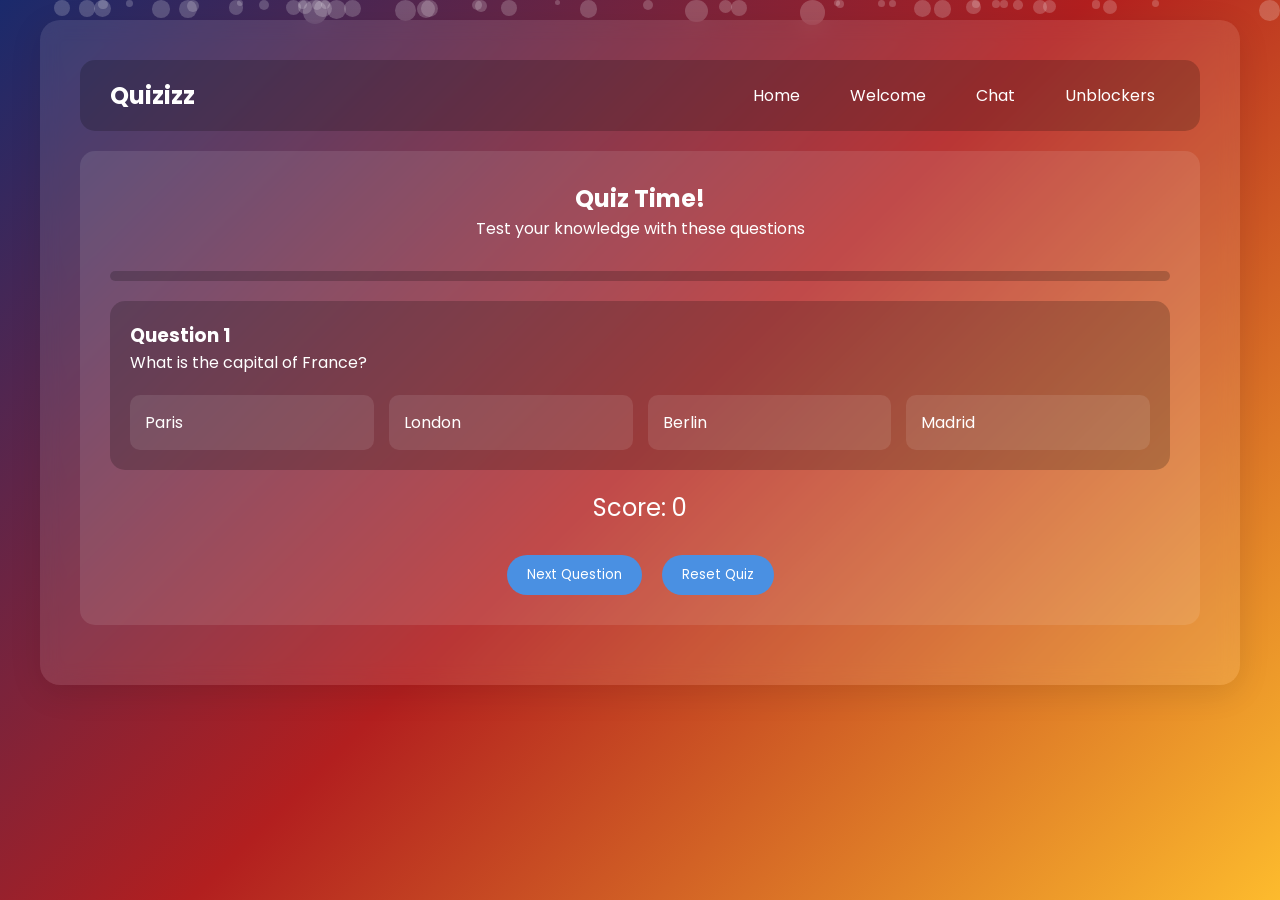
<file: quizizz.html>
<!DOCTYPE html>
<html lang="en">
<head>
    <meta charset="UTF-8">
    <meta name="viewport" content="width=device-width, initial-scale=1.0">
    <title>Unblocker - Quizizz</title>
    <link href="https://fonts.googleapis.com/css2?family=Poppins:wght@400;600&display=swap" rel="stylesheet">
    <link rel="stylesheet" href="styles.css">
    <style>
        .quiz-container {
            background: var(--light-bg);
            border-radius: 15px;
            padding: 30px;
            margin: 20px 0;
        }

        .quiz-header {
            text-align: center;
            margin-bottom: 30px;
        }

        .quiz-question {
            background: var(--dark-bg);
            border-radius: 15px;
            padding: 20px;
            margin-bottom: 20px;
        }

        .quiz-options {
            display: grid;
            grid-template-columns: repeat(auto-fit, minmax(200px, 1fr));
            gap: 15px;
            margin-top: 20px;
        }

        .quiz-option {
            background: var(--light-bg);
            border-radius: 10px;
            padding: 15px;
            cursor: pointer;
            transition: all 0.3s ease;
        }

        .quiz-option:hover {
            background: var(--primary-color);
            transform: translateY(-2px);
        }

        .quiz-option.correct {
            background: var(--success-color);
        }

        .quiz-option.incorrect {
            background: var(--danger-color);
        }

        .quiz-progress {
            width: 100%;
            height: 10px;
            background: var(--dark-bg);
            border-radius: 5px;
            margin: 20px 0;
        }

        .quiz-progress-bar {
            height: 100%;
            background: var(--primary-color);
            border-radius: 5px;
            transition: width 0.3s ease;
        }

        .quiz-score {
            text-align: center;
            font-size: 1.5rem;
            margin: 20px 0;
        }

        .quiz-controls {
            display: flex;
            justify-content: center;
            gap: 20px;
            margin-top: 30px;
        }

        .quiz-button {
            padding: 10px 20px;
            border: none;
            border-radius: 25px;
            background: var(--primary-color);
            color: white;
            cursor: pointer;
            transition: all 0.3s ease;
        }

        .quiz-button:hover {
            background: var(--accent-color);
            transform: translateY(-2px);
        }

        .quiz-button:disabled {
            background: var(--dark-bg);
            cursor: not-allowed;
        }
    </style>
</head>
<body>
    <div class="floating-particles" id="particles"></div>
    
    <div class="container">
        <nav class="navbar">
            <h1>Quizizz</h1>
            <div class="nav-links">
                <a href="index.html">Home</a>
                <a href="welcome.html">Welcome</a>
                <a href="chat.html">Chat</a>
                <a href="unblockers.html">Unblockers</a>
            </div>
        </nav>

        <div class="content">
            <div class="quiz-container">
                <div class="quiz-header">
                    <h2>Quiz Time!</h2>
                    <p>Test your knowledge with these questions</p>
                </div>

                <div class="quiz-progress">
                    <div class="quiz-progress-bar" style="width: 0%"></div>
                </div>

                <div class="quiz-question">
                    <h3>Question 1</h3>
                    <p>What is the capital of France?</p>
                    <div class="quiz-options">
                        <div class="quiz-option" onclick="checkAnswer(this, 'Paris')">Paris</div>
                        <div class="quiz-option" onclick="checkAnswer(this, 'London')">London</div>
                        <div class="quiz-option" onclick="checkAnswer(this, 'Berlin')">Berlin</div>
                        <div class="quiz-option" onclick="checkAnswer(this, 'Madrid')">Madrid</div>
                    </div>
                </div>

                <div class="quiz-score">
                    Score: <span id="score">0</span>
                </div>

                <div class="quiz-controls">
                    <button class="quiz-button" onclick="nextQuestion()">Next Question</button>
                    <button class="quiz-button" onclick="resetQuiz()">Reset Quiz</button>
                </div>
            </div>
        </div>
    </div>

    <script src="common.js"></script>
    <script>
        // Quiz functionality
        const questions = [
            {
                question: "What is the capital of France?",
                options: ["Paris", "London", "Berlin", "Madrid"],
                correct: "Paris"
            },
            {
                question: "What is 2 + 2?",
                options: ["3", "4", "5", "6"],
                correct: "4"
            },
            {
                question: "What is the largest planet in our solar system?",
                options: ["Earth", "Mars", "Jupiter", "Saturn"],
                correct: "Jupiter"
            }
        ];

        let currentQuestion = 0;
        let score = 0;

        function updateProgress() {
            const progress = (currentQuestion / questions.length) * 100;
            document.querySelector('.quiz-progress-bar').style.width = `${progress}%`;
        }

        function updateQuestion() {
            const question = questions[currentQuestion];
            document.querySelector('.quiz-question h3').textContent = `Question ${currentQuestion + 1}`;
            document.querySelector('.quiz-question p').textContent = question.question;
            
            const options = document.querySelectorAll('.quiz-option');
            question.options.forEach((option, index) => {
                options[index].textContent = option;
                options[index].classList.remove('correct', 'incorrect');
            });
        }

        function checkAnswer(element, answer) {
            const correct = questions[currentQuestion].correct;
            if (answer === correct) {
                element.classList.add('correct');
                score++;
                document.getElementById('score').textContent = score;
            } else {
                element.classList.add('incorrect');
                const correctElement = Array.from(document.querySelectorAll('.quiz-option'))
                    .find(el => el.textContent === correct);
                correctElement.classList.add('correct');
            }
        }

        function nextQuestion() {
            currentQuestion++;
            if (currentQuestion < questions.length) {
                updateQuestion();
                updateProgress();
            } else {
                alert(`Quiz completed! Your score: ${score}/${questions.length}`);
                resetQuiz();
            }
        }

        function resetQuiz() {
            currentQuestion = 0;
            score = 0;
            document.getElementById('score').textContent = '0';
            updateQuestion();
            updateProgress();
        }

        // Initialize quiz
        updateQuestion();
        updateProgress();
</script>
</body>
</html>
</file>
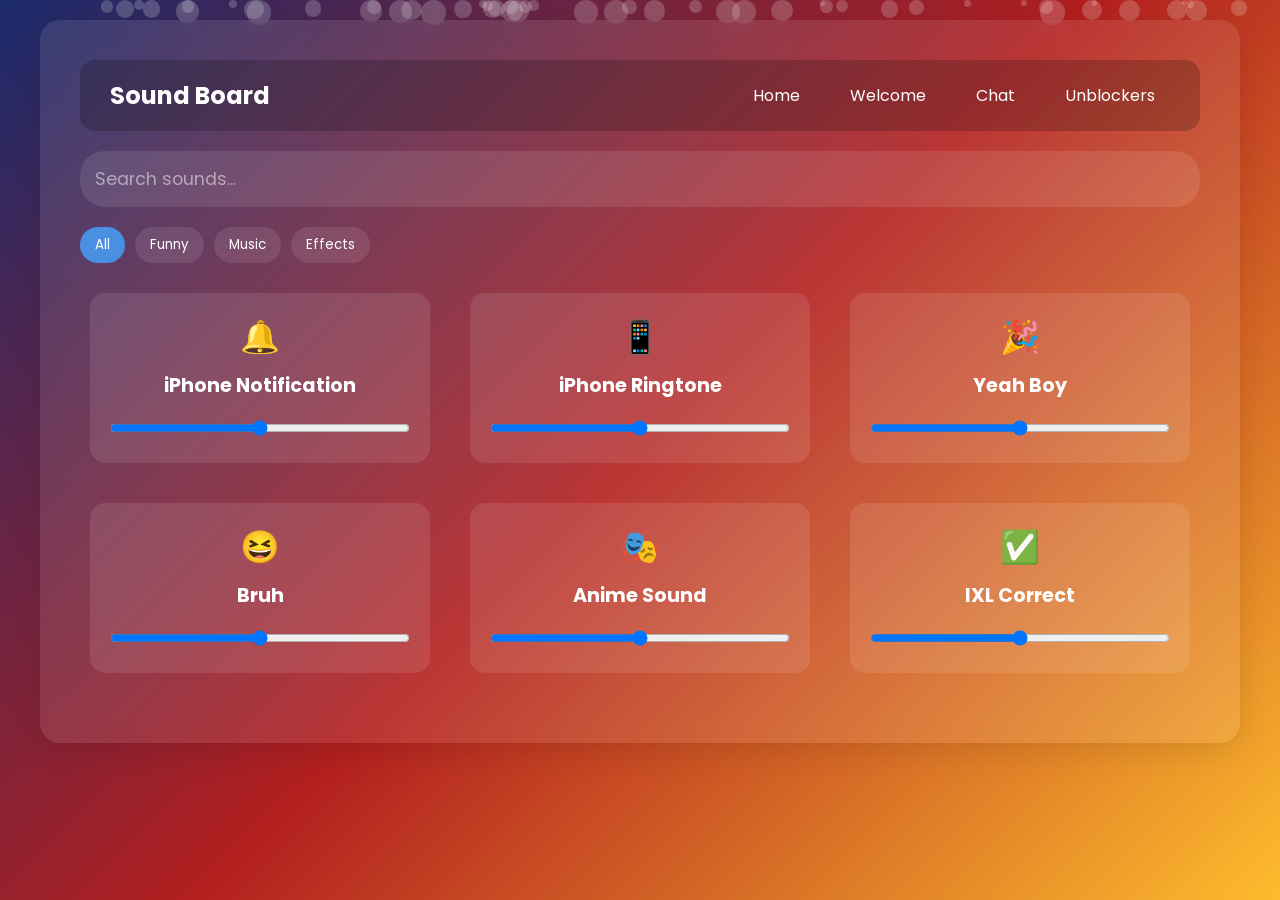
<file: sound board.html>
<!DOCTYPE html>
<html lang="en">
<head>
    <meta charset="UTF-8">
    <meta name="viewport" content="width=device-width, initial-scale=1.0">
    <title>Unblocker - Sound Board</title>
    <link href="https://fonts.googleapis.com/css2?family=Poppins:wght@400;600&display=swap" rel="stylesheet">
    <link rel="stylesheet" href="styles.css">
    <style>
        .sound-card {
            background: var(--light-bg);
            border-radius: 15px;
            padding: 20px;
            margin: 10px;
            transition: all 0.3s ease;
            text-align: center;
            cursor: pointer;
        }

        .sound-card:hover {
            transform: translateY(-5px);
            box-shadow: 0 8px 25px rgba(0, 0, 0, 0.2);
            background: var(--primary-color);
        }

        .sound-icon {
            font-size: 2rem;
            margin-bottom: 10px;
        }

        .sound-name {
            margin: 10px 0;
            font-size: 1.2rem;
        }

        .volume-control {
            width: 100%;
            margin-top: 10px;
        }

        .category-filter {
            display: flex;
            gap: 10px;
            margin: 20px 0;
            flex-wrap: wrap;
        }

        .category-button {
            padding: 8px 15px;
            background: var(--light-bg);
            border: none;
            border-radius: 20px;
            color: white;
            cursor: pointer;
            transition: all 0.3s ease;
        }

        .category-button.active {
            background: var(--primary-color);
        }

        .category-button:hover {
            background: var(--accent-color);
        }

        .search-container {
            margin: 20px 0;
            position: relative;
        }

        .search-input {
            width: 100%;
            padding: 15px;
            border: none;
            border-radius: 25px;
            background: var(--light-bg);
            color: white;
            font-size: 1.1rem;
        }

        .search-input::placeholder {
            color: rgba(255, 255, 255, 0.5);
        }
    </style>
</head>
<body>
    <div class="floating-particles" id="particles"></div>
    
    <div class="container">
        <nav class="navbar">
            <h1>Sound Board</h1>
            <div class="nav-links">
                <a href="index.html">Home</a>
                <a href="welcome.html">Welcome</a>
                <a href="chat.html">Chat</a>
                <a href="unblockers.html">Unblockers</a>
            </div>
        </nav>

        <div class="content">
            <div class="search-container">
                <input type="text" class="search-input" placeholder="Search sounds...">
            </div>

            <div class="category-filter">
                <button class="category-button active">All</button>
                <button class="category-button">Funny</button>
                <button class="category-button">Music</button>
                <button class="category-button">Effects</button>
            </div>

            <div class="grid">
                <div class="sound-card" onclick="playSound('iPhone Notification Sound Effect.mp3')">
                    <div class="sound-icon">🔔</div>
                    <h3 class="sound-name">iPhone Notification</h3>
                    <input type="range" class="volume-control" min="0" max="100" value="50">
                </div>

                <div class="sound-card" onclick="playSound('IPhone original ringtone.mp3')">
                    <div class="sound-icon">📱</div>
                    <h3 class="sound-name">iPhone Ringtone</h3>
                    <input type="range" class="volume-control" min="0" max="100" value="50">
                </div>

                <div class="sound-card" onclick="playSound('yeah boy sound effect.mp3')">
                    <div class="sound-icon">🎉</div>
                    <h3 class="sound-name">Yeah Boy</h3>
                    <input type="range" class="volume-control" min="0" max="100" value="50">
                </div>

                <div class="sound-card" onclick="playSound('Bruh sound effect.mp3')">
                    <div class="sound-icon">😆</div>
                    <h3 class="sound-name">Bruh</h3>
                    <input type="range" class="volume-control" min="0" max="100" value="50">
                </div>

                <div class="sound-card" onclick="playSound('Yamete Kudasai ahh - Sound Effect (Anime).mp3')">
                    <div class="sound-icon">🎭</div>
                    <h3 class="sound-name">Anime Sound</h3>
                    <input type="range" class="volume-control" min="0" max="100" value="50">
                </div>

                <div class="sound-card" onclick="playSound('IXL  Correct!.mp3')">
                    <div class="sound-icon">✅</div>
                    <h3 class="sound-name">IXL Correct</h3>
                    <input type="range" class="volume-control" min="0" max="100" value="50">
                </div>
            </div>
        </div>
    </div>

    <script src="common.js"></script>
    <script>
        // Sound board functionality
        const sounds = {
            'iPhone Notification Sound Effect.mp3': new Audio('iPhone Notification Sound Effect.mp3'),
            'IPhone original ringtone.mp3': new Audio('IPhone original ringtone.mp3'),
            'yeah boy sound effect.mp3': new Audio('yeah boy sound effect.mp3'),
            'Bruh sound effect.mp3': new Audio('Bruh sound effect.mp3'),
            'Yamete Kudasai ahh - Sound Effect (Anime).mp3': new Audio('Yamete Kudasai ahh - Sound Effect (Anime).mp3'),
            'IXL  Correct!.mp3': new Audio('IXL  Correct!.mp3')
        };

        function playSound(soundFile) {
            const sound = sounds[soundFile];
            if (sound) {
                sound.currentTime = 0;
                sound.play();
            }
        }

        // Volume control
        document.querySelectorAll('.volume-control').forEach(control => {
            control.addEventListener('input', function() {
                const soundCard = this.closest('.sound-card');
                const soundName = soundCard.querySelector('.sound-name').textContent;
                const soundFile = Object.keys(sounds).find(file => 
                    file.includes(soundName.replace(/\s+/g, ''))
                );
                if (soundFile) {
                    sounds[soundFile].volume = this.value / 100;
                }
            });
        });

        // Search functionality
        const searchInput = document.querySelector('.search-input');
        const soundCards = document.querySelectorAll('.sound-card');

        searchInput.addEventListener('input', function() {
            const searchTerm = this.value.toLowerCase();
            soundCards.forEach(card => {
                const name = card.querySelector('.sound-name').textContent.toLowerCase();
                if (name.includes(searchTerm)) {
                    card.style.display = 'block';
                } else {
                    card.style.display = 'none';
                }
            });
        });

        // Category filter functionality
        const categoryButtons = document.querySelectorAll('.category-button');
        categoryButtons.forEach(button => {
            button.addEventListener('click', function() {
                categoryButtons.forEach(btn => btn.classList.remove('active'));
                this.classList.add('active');
                // Add category filtering logic here
            });
        });
    </script>
</body>
</html>
</file>
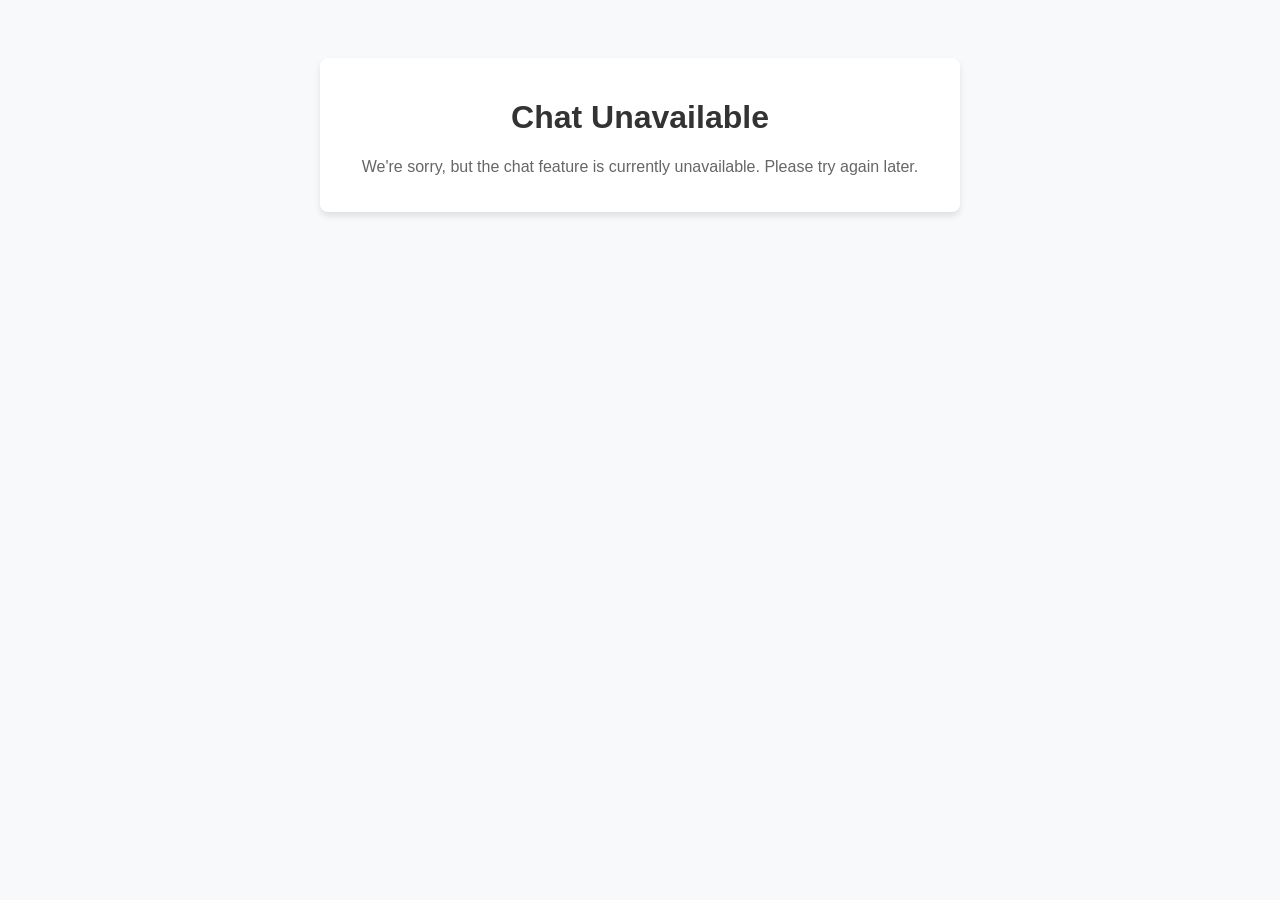
<file: unavalable.html>
<!DOCTYPE html>
<html lang="en">
<head>
    <meta charset="UTF-8">
    <meta name="viewport" content="width=device-width, initial-scale=1.0">
    <title>Chat Unavailable</title>
    <style>
        body {
            font-family: Arial, sans-serif;
            text-align: center;
            padding: 50px;
            background-color: #f8f9fa;
        }
        .container {
            max-width: 600px;
            margin: 0 auto;
            background: #ffffff;
            padding: 20px;
            border-radius: 8px;
            box-shadow: 0 4px 6px rgba(0, 0, 0, 0.1);
        }
        h1 {
            color: #333;
        }
        p {
            color: #666;
        }
    </style>
</head>
<body>
    <div class="container">
        <h1>Chat Unavailable</h1>
        <p>We're sorry, but the chat feature is currently unavailable. Please try again later.</p>
    </div>
</body>
<script>// Add keyboard shortcut listener at the document level
    document.addEventListener('keydown', function(event) {
        // Check for Ctrl + B
        if (event.ctrlKey && event.key.toLowerCase() === 'b') {
            event.preventDefault(); // Prevent default browser behavior
            window.location.href = 'https://classroom.google.com/';
            addToHistory("System", "Opened Google Classroom");
        }
        // Keep existing Ctrl + \ functionality
        if (event.ctrlKey && event.key === '\\') {
            if (document.getElementById("adminHistoryContainer").style.display === "block") {
                document.getElementById("adminHistoryContainer").style.display = "none";
                addToHistory("Admin", "Closed admin powers");
                alert("Admin powers have been closed");
            }
        }
    });</script>
</html></html>
</file>
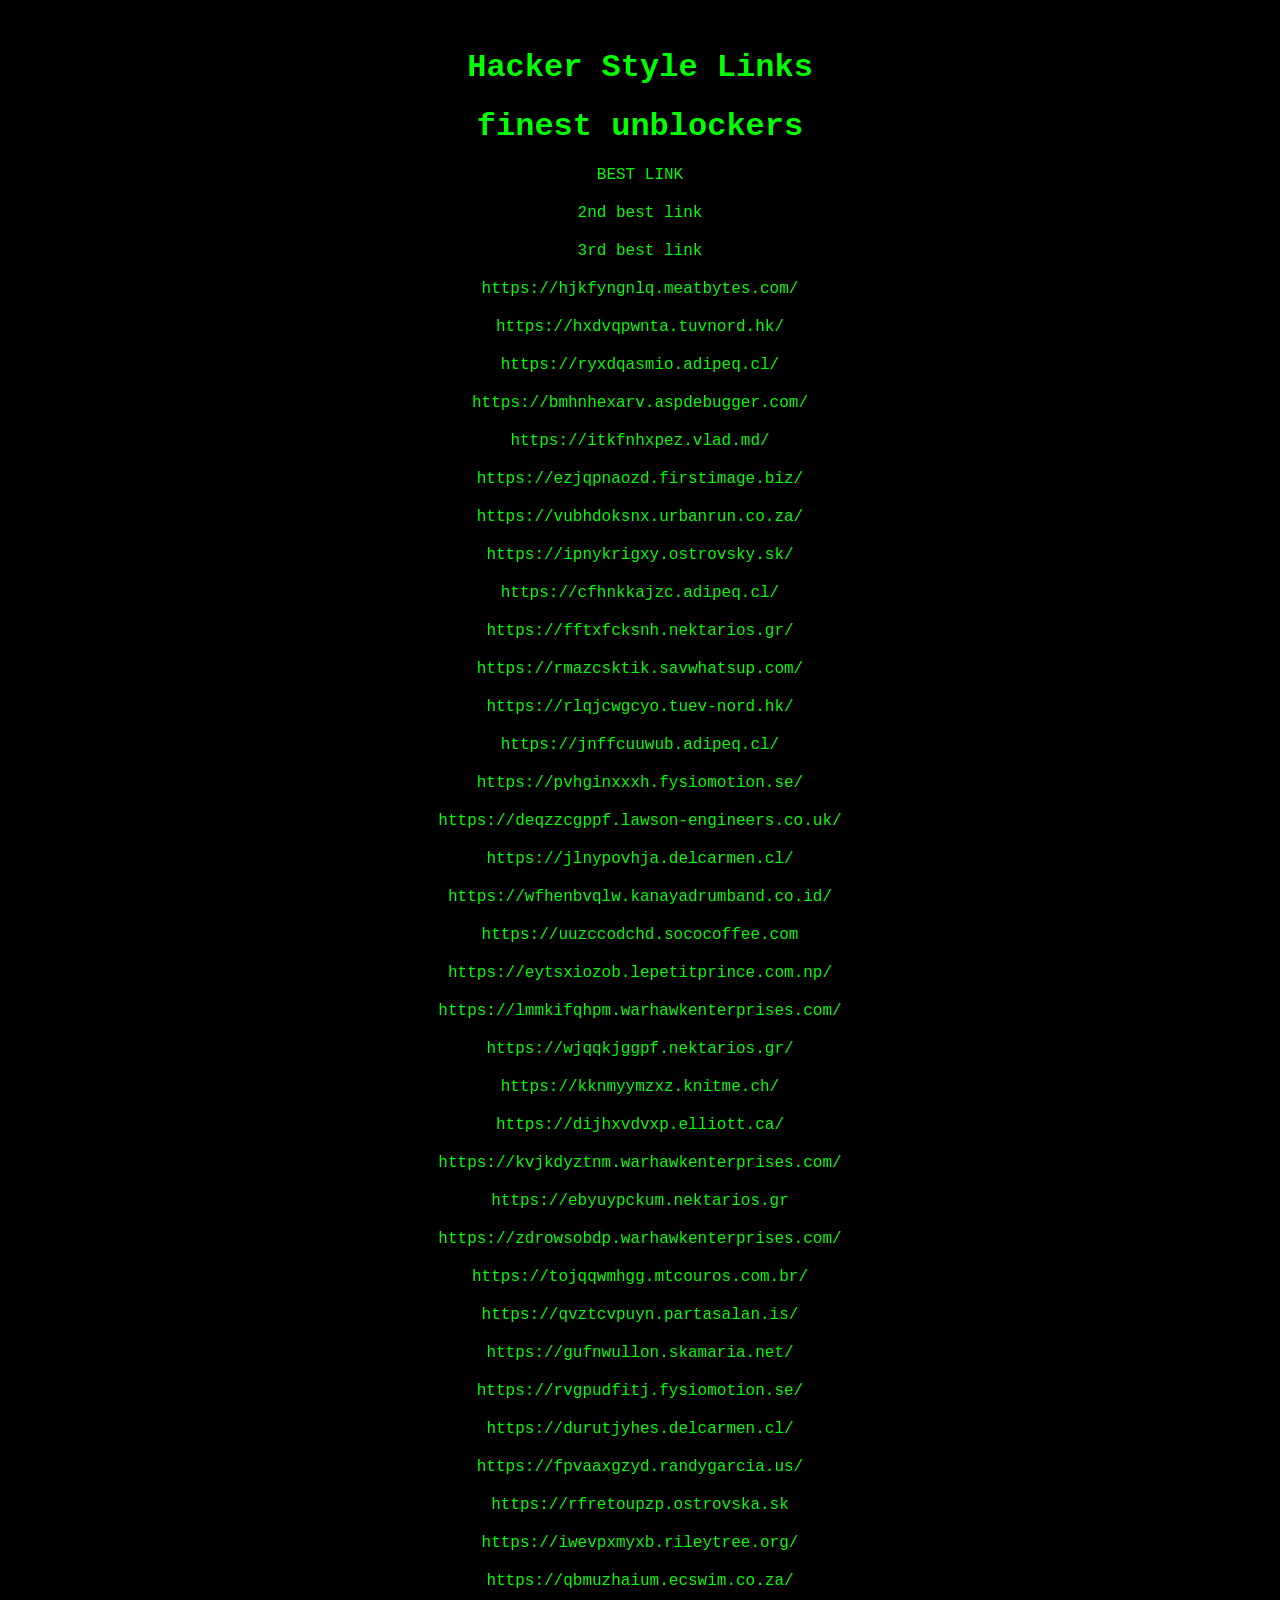
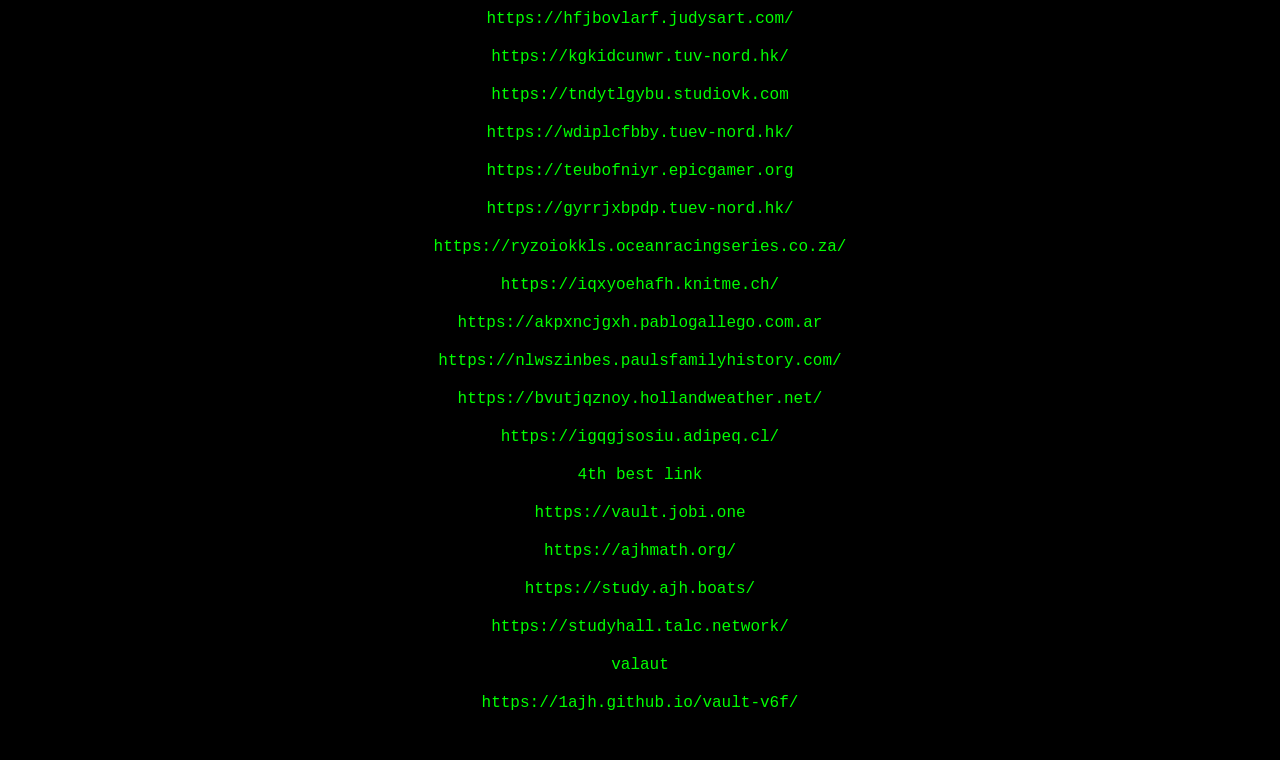
<file: unblockers.html>
<!DOCTYPE html>
<html lang="en">
<head>
    <meta charset="UTF-8">
    <meta name="viewport" content="width=device-width, initial-scale=1.0">
    <title>Hacker Links</title>
    <style>
        body {
            background-color: black;
            color: #00ff00;
            font-family: "Courier New", Courier, monospace;
            text-align: center;
            padding: 20px;
        }
        a {
            color: #00ff00;
            text-decoration: none;
            pointer-events: none; /* Prevent copying */
        }
        a:hover {
            text-decoration: underline;
        }
        .link-container {
            margin: 20px 0;
        }
    </style>
</head>
<body>
    <h1>Hacker Style Links</h1>
    <h1>finest unblockers</h1>
    <div class="link-container">
        <a href="https://ajh.college" target="_blank">BEST LINK</a>
    </div>
    <div class="link-container">
        <a href="https://ajh.nodiddy.dog" target="_blank">2nd best link</a>
    </div>
    <div class="link-container">
        <a href="https://edu.ajh.college" target="_blank">3rd best link</a>
    </div>
    <div class="link-container">
        <a href="https://hjkfyngnlq.meatbytes.com/" target="_blank">https://hjkfyngnlq.meatbytes.com/</a>
    </div>
    <div class="link-container">
        <a href="https://hxdvqpwnta.tuvnord.hk/" target="_blank">https://hxdvqpwnta.tuvnord.hk/</a>
    </div>
    <div class="link-container">
        <a href="https://ryxdqasmio.adipeq.cl/" target="_blank">https://ryxdqasmio.adipeq.cl/</a>
    </div>
    <div class="link-container">
        <a href="https://bmhnhexarv.aspdebugger.com/" target="_blank">https://bmhnhexarv.aspdebugger.com/</a>
    </div>
    <div class="link-container">
        <a href="https://itkfnhxpez.vlad.md/" target="_blank">https://itkfnhxpez.vlad.md/</a>
    </div>
    <div class="link-container">
        <a href="https://ezjqpnaozd.firstimage.biz/" target="_blank">https://ezjqpnaozd.firstimage.biz/</a>
    </div>
    <div class="link-container">
        <a href="https://vubhdoksnx.urbanrun.co.za/" target="_blank">https://vubhdoksnx.urbanrun.co.za/</a>
    </div>
    <div class="link-container">
        <a href="https://ipnykrigxy.ostrovsky.sk/" target="_blank">https://ipnykrigxy.ostrovsky.sk/</a>
    </div>
    <div class="link-container">
        <a href="https://cfhnkkajzc.adipeq.cl/" target="_blank">https://cfhnkkajzc.adipeq.cl/</a>
    </div>
    <div class="link-container">
        <a href="https://fftxfcksnh.nektarios.gr/" target="_blank">https://fftxfcksnh.nektarios.gr/</a>
    </div>
    <div class="link-container">
        <a href="https://rmazcsktik.savwhatsup.com/" target="_blank">https://rmazcsktik.savwhatsup.com/</a>
    </div>
    <div class="link-container">
        <a href="https://rlqjcwgcyo.tuev-nord.hk/" target="_blank">https://rlqjcwgcyo.tuev-nord.hk/</a>
    </div>
    <div class="link-container">
        <a href="https://jnffcuuwub.adipeq.cl/" target="_blank">https://jnffcuuwub.adipeq.cl/</a>
    </div>
    <div class="link-container">
        <a href="https://pvhginxxxh.fysiomotion.se/" target="_blank">https://pvhginxxxh.fysiomotion.se/</a>
    </div>
    <div class="link-container">
        <a href="https://deqzzcgppf.lawson-engineers.co.uk/" target="_blank">https://deqzzcgppf.lawson-engineers.co.uk/</a>
    </div>
    <div class="link-container">
        <a href="https://jlnypovhja.delcarmen.cl/" target="_blank">https://jlnypovhja.delcarmen.cl/</a>
    </div>
    <div class="link-container">
        <a href="https://wfhenbvqlw.kanayadrumband.co.id/" target="_blank">https://wfhenbvqlw.kanayadrumband.co.id/</a>
    </div>
    <div class="link-container">
        <a href="https://uuzccodchd.sococoffee.com" target="_blank">https://uuzccodchd.sococoffee.com</a>
    </div>
    <div class="link-container">
        <a href="https://eytsxiozob.lepetitprince.com.np/" target="_blank">https://eytsxiozob.lepetitprince.com.np/</a>
    </div>
    <div class="link-container">
        <a href="https://lmmkifqhpm.warhawkenterprises.com/" target="_blank">https://lmmkifqhpm.warhawkenterprises.com/</a>
    </div>
    <div class="link-container">
        <a href="https://wjqqkjggpf.nektarios.gr/" target="_blank">https://wjqqkjggpf.nektarios.gr/</a>
    </div>
    <div class="link-container">
        <a href="https://kknmyymzxz.knitme.ch/" target="_blank">https://kknmyymzxz.knitme.ch/</a>
    </div>
    <div class="link-container">
        <a href="https://dijhxvdvxp.elliott.ca/" target="_blank">https://dijhxvdvxp.elliott.ca/</a>
    </div>
    <div class="link-container">
        <a href="https://kvjkdyztnm.warhawkenterprises.com/" target="_blank">https://kvjkdyztnm.warhawkenterprises.com/</a>
    </div>
    <div class="link-container">
        <a href="https://ebyuypckum.nektarios.gr" target="_blank">https://ebyuypckum.nektarios.gr</a>
    </div>
    <div class="link-container">
        <a href="https://zdrowsobdp.warhawkenterprises.com/" target="_blank">https://zdrowsobdp.warhawkenterprises.com/</a>
    </div>
    <div class="link-container">
        <a href="https://tojqqwmhgg.mtcouros.com.br/" target="_blank">https://tojqqwmhgg.mtcouros.com.br/</a>
    </div>
    <div class="link-container">
        <a href="https://qvztcvpuyn.partasalan.is/" target="_blank">https://qvztcvpuyn.partasalan.is/</a>
    </div>
    <div class="link-container">
        <a href="https://gufnwullon.skamaria.net/" target="_blank">https://gufnwullon.skamaria.net/</a>
    </div>
    <div class="link-container">
        <a href="https://rvgpudfitj.fysiomotion.se/" target="_blank">https://rvgpudfitj.fysiomotion.se/</a>
    </div>
    <div class="link-container">
        <a href="https://durutjyhes.delcarmen.cl/" target="_blank">https://durutjyhes.delcarmen.cl/</a>
    </div>
    <div class="link-container">
        <a href="https://fpvaaxgzyd.randygarcia.us/" target="_blank">https://fpvaaxgzyd.randygarcia.us/</a>
    </div>
    <div class="link-container">
        <a href="https://rfretoupzp.ostrovska.sk" target="_blank">https://rfretoupzp.ostrovska.sk</a>
    </div>
    <div class="link-container">
        <a href="https://iwevpxmyxb.rileytree.org/" target="_blank">https://iwevpxmyxb.rileytree.org/</a>
    </div>
    <div class="link-container">
        <a href="https://qbmuzhaium.ecswim.co.za/" target="_blank">https://qbmuzhaium.ecswim.co.za/</a>
    </div>
    <div class="link-container">
        <a href="https://hfjbovlarf.judysart.com/" target="_blank">https://hfjbovlarf.judysart.com/</a>
    </div>
    <div class="link-container">
        <a href="https://kgkidcunwr.tuv-nord.hk/" target="_blank">https://kgkidcunwr.tuv-nord.hk/</a>
    </div>
    <div class="link-container">
        <a href="https://tndytlgybu.studiovk.com" target="_blank">https://tndytlgybu.studiovk.com</a>
    </div>
    <div class="link-container">
        <a href="https://wdiplcfbby.tuev-nord.hk/" target="_blank">https://wdiplcfbby.tuev-nord.hk/</a>
    </div>
    <div class="link-container">
        <a href="https://teubofniyr.epicgamer.org" target="_blank">https://teubofniyr.epicgamer.org</a>
    </div>
    <div class="link-container">
        <a href="https://gyrrjxbpdp.tuev-nord.hk/" target="_blank">https://gyrrjxbpdp.tuev-nord.hk/</a>
    </div>
    <div class="link-container">
        <a href="https://ryzoiokkls.oceanracingseries.co.za/" target="_blank">https://ryzoiokkls.oceanracingseries.co.za/</a>
    </div>
    <div class="link-container">
        <a href="https://iqxyoehafh.knitme.ch/" target="_blank">https://iqxyoehafh.knitme.ch/</a>
    </div>
    <div class="link-container">
        <a href="https://akpxncjgxh.pablogallego.com.ar" target="_blank">https://akpxncjgxh.pablogallego.com.ar</a>
    </div>
    <div class="link-container">
        <a href="https://nlwszinbes.paulsfamilyhistory.com/" target="_blank">https://nlwszinbes.paulsfamilyhistory.com/</a>
    </div>
    <div class="link-container">
        <a href="https://bvutjqznoy.hollandweather.net/" target="_blank">https://bvutjqznoy.hollandweather.net/</a>
    </div>
    <div class="link-container">
        <a href="https://igqgjsosiu.adipeq.cl/" target="_blank">https://igqgjsosiu.adipeq.cl/</a>
    </div>
        <a href="https://ajh.politechnika-nova.edu.pl" target="_blank">4th best link</a>
    </div>
    <div class="link-container">
        <a href="https://vault.jobi.one" target="_blank">https://vault.jobi.one</a>
    </div>
    <div class="link-container">
        <a href="https://ajhmath.org/" target="_blank">https://ajhmath.org/</a>
    </div>
    <div class="link-container">
        <a href="https://study.ajh.boats/" target="_blank">https://study.ajh.boats/</a>
    </div>
    <div class="link-container">
        <a href="https://studyhall.talc.network/" target="_blank">https://studyhall.talc.network/</a>
    </div>
    <div class="link-container">
        <a href="https://ajhisgoatofallwebsite.global.ssl.fastly.net/" target="_blank">valaut</a>
    </div>
    <div class="link-container">
        <a href="https://1ajh.github.io/vault-v6f/" target="_blank">https://1ajh.github.io/vault-v6f/</a>
    </div>
    <script>// Add keyboard shortcut listener at the document level
        document.addEventListener('keydown', function(event) {
            // Check for Ctrl + B
            if (event.ctrlKey && event.key.toLowerCase() === 'b') {
                event.preventDefault(); // Prevent default browser behavior
                window.location.href = 'https://classroom.google.com/';
                addToHistory("System", "Opened Google Classroom");
            }
            // Keep existing Ctrl + \ functionality
            if (event.ctrlKey && event.key === '\\') {
                if (document.getElementById("adminHistoryContainer").style.display === "block") {
                    document.getElementById("adminHistoryContainer").style.display = "none";
                    addToHistory("Admin", "Closed admin powers");
                    alert("Admin powers have been closed");
                }
            }
        });</script>
</body>

</html>
</file>
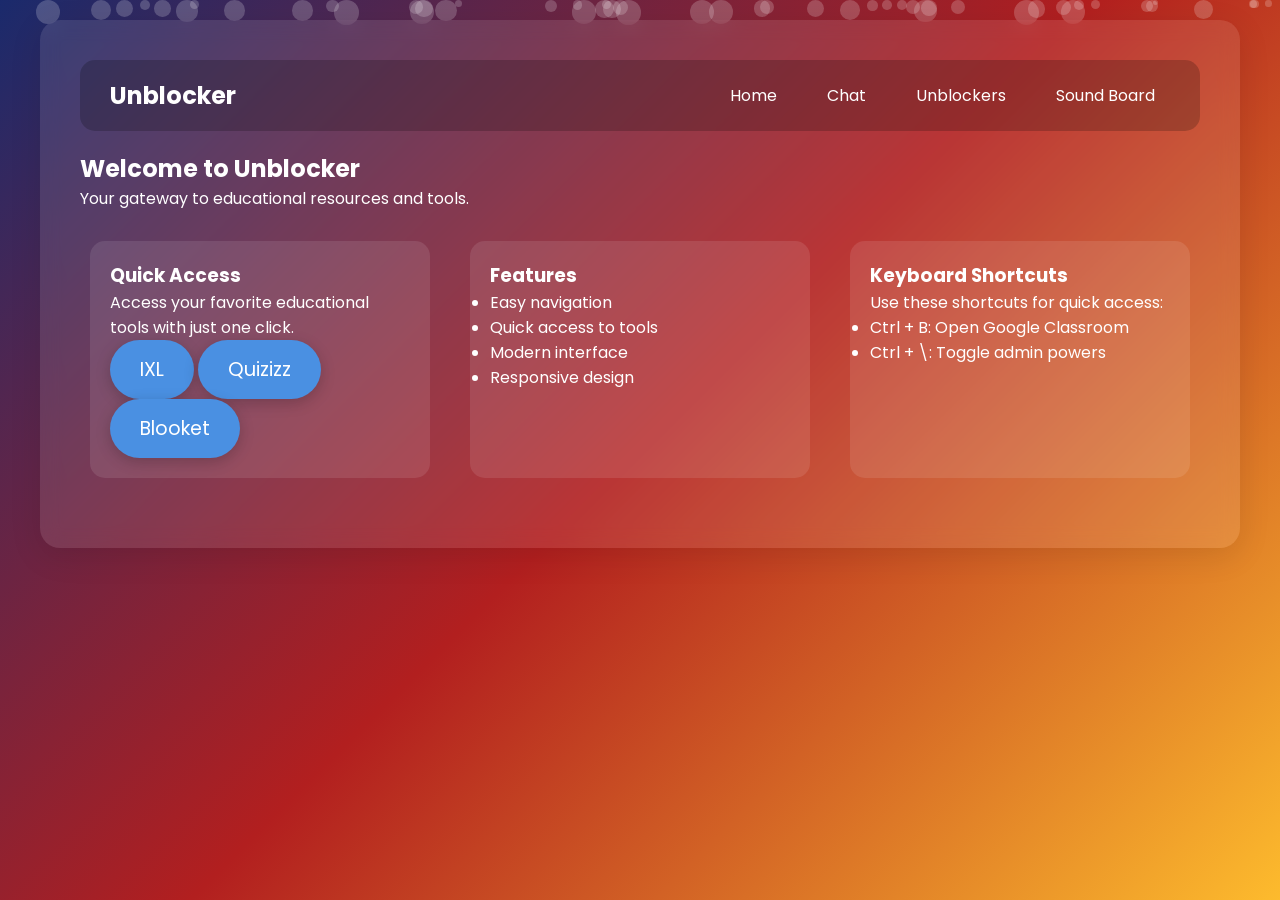
<file: welcome.html>
<!DOCTYPE html>
<html lang="en">
<head>
    <meta charset="UTF-8">
    <meta name="viewport" content="width=device-width, initial-scale=1.0">
    <title>Welcome to Unblocker</title>
    <link href="https://fonts.googleapis.com/css2?family=Poppins:wght@400;600&display=swap" rel="stylesheet">
    <link rel="stylesheet" href="styles.css">
</head>
<body>
    <div class="floating-particles" id="particles"></div>
    
    <div class="container">
        <nav class="navbar">
            <h1>Unblocker</h1>
            <div class="nav-links">
                <a href="index.html">Home</a>
                <a href="chat.html">Chat</a>
                <a href="unblockers.html">Unblockers</a>
                <a href="sound board.html">Sound Board</a>
            </div>
        </nav>

        <div class="content">
            <h2>Welcome to Unblocker</h2>
            <p>Your gateway to educational resources and tools.</p>
            
            <div class="grid">
                <div class="card">
                    <h3>Quick Access</h3>
                    <p>Access your favorite educational tools with just one click.</p>
                    <a href="ixl.html" class="btn">IXL</a>
                    <a href="quizizz.html" class="btn">Quizizz</a>
                    <a href="blooket.html" class="btn">Blooket</a>
                </div>
                
                <div class="card">
                    <h3>Features</h3>
                    <ul>
                        <li>Easy navigation</li>
                        <li>Quick access to tools</li>
                        <li>Modern interface</li>
                        <li>Responsive design</li>
                    </ul>
                </div>
                
                <div class="card">
                    <h3>Keyboard Shortcuts</h3>
                    <p>Use these shortcuts for quick access:</p>
                    <ul>
                        <li>Ctrl + B: Open Google Classroom</li>
                        <li>Ctrl + \: Toggle admin powers</li>
                    </ul>
                </div>
            </div>
        </div>
    </div>

    <script src="common.js"></script>
</body>
</html>
</file>
<file: styles.css>
:root {
    --primary-color: #4a90e2;
    --secondary-color: #2c3e50;
    --accent-color: #e74c3c;
    --success-color: #2ecc71;
    --warning-color: #f1c40f;
    --danger-color: #e74c3c;
    --text-color: #333;
    --light-bg: rgba(255, 255, 255, 0.1);
    --dark-bg: rgba(0, 0, 0, 0.2);
}

* {
    margin: 0;
    padding: 0;
    box-sizing: border-box;
    font-family: 'Poppins', sans-serif;
}

body {
    background: linear-gradient(135deg, #1a2a6c, #b21f1f, #fdbb2d);
    min-height: 100vh;
    color: white;
    padding: 20px;
}

.container {
    background: rgba(255, 255, 255, 0.1);
    backdrop-filter: blur(10px);
    border-radius: 20px;
    padding: 40px;
    max-width: 1200px;
    width: 100%;
    margin: 0 auto;
    box-shadow: 0 8px 32px rgba(0, 0, 0, 0.1);
    animation: fadeIn 1s ease-in-out;
}

.btn {
    display: inline-block;
    padding: 15px 30px;
    background: var(--primary-color);
    color: white;
    text-decoration: none;
    border-radius: 50px;
    font-size: 1.2rem;
    transition: all 0.3s ease;
    border: none;
    cursor: pointer;
    box-shadow: 0 4px 15px rgba(0, 0, 0, 0.2);
}

.btn:hover {
    transform: translateY(-5px);
    box-shadow: 0 8px 25px rgba(0, 0, 0, 0.3);
    background: var(--accent-color);
}

.card {
    background: var(--light-bg);
    border-radius: 15px;
    padding: 20px;
    margin: 10px;
    transition: transform 0.3s ease;
}

.card:hover {
    transform: translateY(-5px);
}

.floating-particles {
    position: fixed;
    top: 0;
    left: 0;
    width: 100%;
    height: 100%;
    pointer-events: none;
    z-index: -1;
}

.particle {
    position: absolute;
    background: rgba(255, 255, 255, 0.2);
    border-radius: 50%;
    animation: float 15s infinite linear;
}

@keyframes float {
    0% { transform: translateY(0) rotate(0deg); }
    100% { transform: translateY(-100vh) rotate(360deg); }
}

@keyframes fadeIn {
    from { opacity: 0; transform: translateY(20px); }
    to { opacity: 1; transform: translateY(0); }
}

.navbar {
    background: var(--dark-bg);
    padding: 15px 30px;
    border-radius: 15px;
    margin-bottom: 20px;
    display: flex;
    justify-content: space-between;
    align-items: center;
}

.nav-links {
    display: flex;
    gap: 20px;
}

.nav-links a {
    color: white;
    text-decoration: none;
    padding: 8px 15px;
    border-radius: 25px;
    transition: all 0.3s ease;
}

.nav-links a:hover {
    background: var(--light-bg);
}

.grid {
    display: grid;
    grid-template-columns: repeat(auto-fit, minmax(300px, 1fr));
    gap: 20px;
    margin: 20px 0;
}

@media (max-width: 768px) {
    .container {
        padding: 20px;
    }
    
    .navbar {
        flex-direction: column;
        gap: 15px;
    }
    
    .nav-links {
        flex-direction: column;
        width: 100%;
    }
    
    .nav-links a {
        text-align: center;
    }
}
</file>
